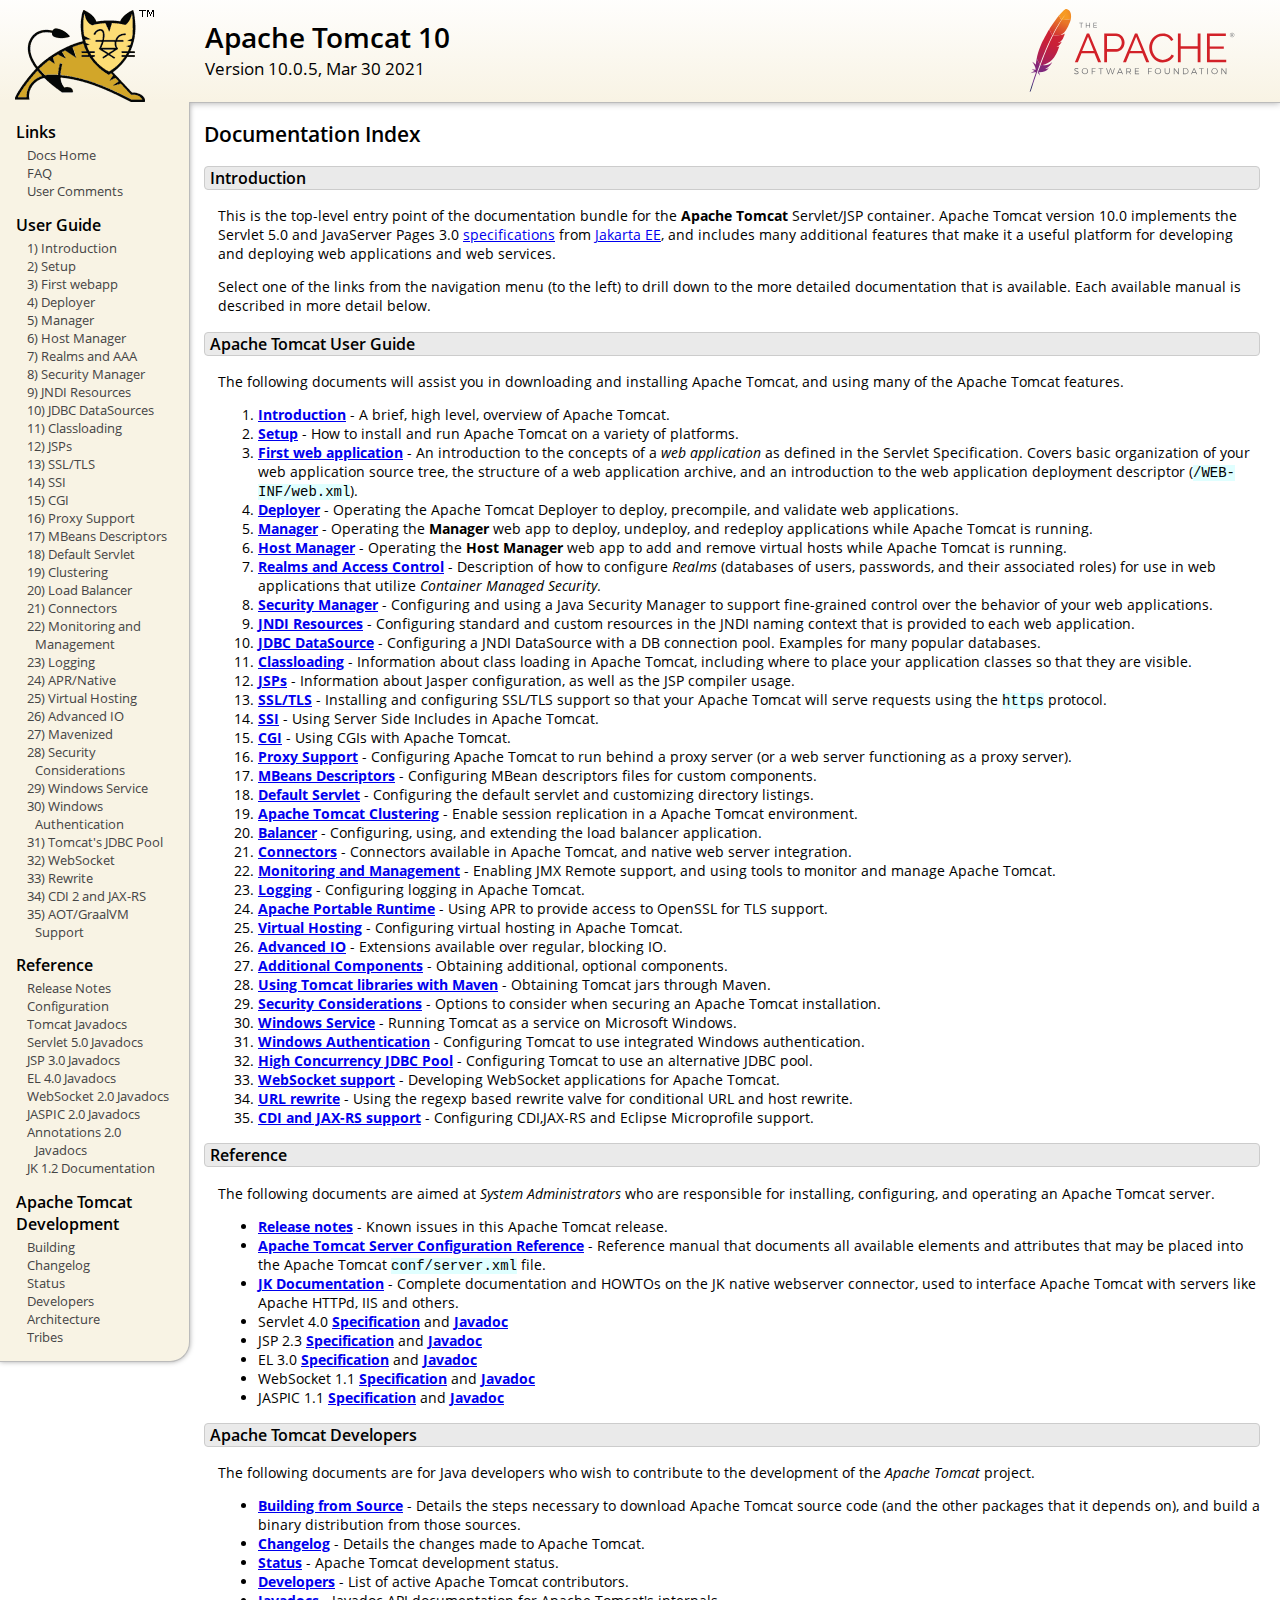
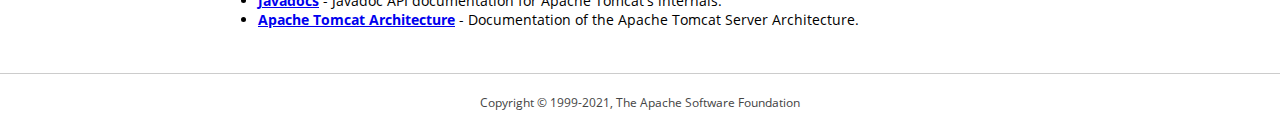
<file: apache-tomcat-10.0.5/apache-tomcat-10.0.5/webapps/docs/index.html>
<!DOCTYPE html SYSTEM "about:legacy-compat">
<html lang="en"><head><META http-equiv="Content-Type" content="text/html; charset=UTF-8"><link href="./images/docs-stylesheet.css" rel="stylesheet" type="text/css"><title>Apache Tomcat 10 (10.0.5) - Documentation Index</title><meta name="author" content="Craig R. McClanahan"><meta name="author" content="Remy Maucherat"><meta name="author" content="Yoav Shapira"></head><body><div id="wrapper"><header><div id="header"><div><div><div class="logo noPrint"><a href="https://tomcat.apache.org/"><img alt="Tomcat Home" src="./images/tomcat.png"></a></div><div style="height: 1px;"></div><div class="asfLogo noPrint"><a href="https://www.apache.org/" target="_blank"><img src="./images/asf-logo.svg" alt="The Apache Software Foundation" style="width: 266px; height: 83px;"></a></div><h1>Apache Tomcat 10</h1><div class="versionInfo">
            Version 10.0.5,
            <time datetime="2021-03-30">Mar 30 2021</time></div><div style="height: 1px;"></div><div style="clear: left;"></div></div></div></div></header><div id="middle"><div><div id="mainLeft" class="noprint"><div><nav><div><h2>Links</h2><ul><li><a href="index.html">Docs Home</a></li><li><a href="https://wiki.apache.org/tomcat/FAQ">FAQ</a></li><li><a href="#comments_section">User Comments</a></li></ul></div><div><h2>User Guide</h2><ul><li><a href="introduction.html">1) Introduction</a></li><li><a href="setup.html">2) Setup</a></li><li><a href="appdev/index.html">3) First webapp</a></li><li><a href="deployer-howto.html">4) Deployer</a></li><li><a href="manager-howto.html">5) Manager</a></li><li><a href="host-manager-howto.html">6) Host Manager</a></li><li><a href="realm-howto.html">7) Realms and AAA</a></li><li><a href="security-manager-howto.html">8) Security Manager</a></li><li><a href="jndi-resources-howto.html">9) JNDI Resources</a></li><li><a href="jndi-datasource-examples-howto.html">10) JDBC DataSources</a></li><li><a href="class-loader-howto.html">11) Classloading</a></li><li><a href="jasper-howto.html">12) JSPs</a></li><li><a href="ssl-howto.html">13) SSL/TLS</a></li><li><a href="ssi-howto.html">14) SSI</a></li><li><a href="cgi-howto.html">15) CGI</a></li><li><a href="proxy-howto.html">16) Proxy Support</a></li><li><a href="mbeans-descriptors-howto.html">17) MBeans Descriptors</a></li><li><a href="default-servlet.html">18) Default Servlet</a></li><li><a href="cluster-howto.html">19) Clustering</a></li><li><a href="balancer-howto.html">20) Load Balancer</a></li><li><a href="connectors.html">21) Connectors</a></li><li><a href="monitoring.html">22) Monitoring and Management</a></li><li><a href="logging.html">23) Logging</a></li><li><a href="apr.html">24) APR/Native</a></li><li><a href="virtual-hosting-howto.html">25) Virtual Hosting</a></li><li><a href="aio.html">26) Advanced IO</a></li><li><a href="maven-jars.html">27) Mavenized</a></li><li><a href="security-howto.html">28) Security Considerations</a></li><li><a href="windows-service-howto.html">29) Windows Service</a></li><li><a href="windows-auth-howto.html">30) Windows Authentication</a></li><li><a href="jdbc-pool.html">31) Tomcat's JDBC Pool</a></li><li><a href="web-socket-howto.html">32) WebSocket</a></li><li><a href="rewrite.html">33) Rewrite</a></li><li><a href="cdi.html">34) CDI 2 and JAX-RS</a></li><li><a href="graal.html">35) AOT/GraalVM Support</a></li></ul></div><div><h2>Reference</h2><ul><li><a href="RELEASE-NOTES.txt">Release Notes</a></li><li><a href="config/index.html">Configuration</a></li><li><a href="api/index.html">Tomcat Javadocs</a></li><li><a href="servletapi/index.html">Servlet 5.0 Javadocs</a></li><li><a href="jspapi/index.html">JSP 3.0 Javadocs</a></li><li><a href="elapi/index.html">EL 4.0 Javadocs</a></li><li><a href="websocketapi/index.html">WebSocket 2.0 Javadocs</a></li><li><a href="jaspicapi/index.html">JASPIC 2.0 Javadocs</a></li><li><a href="annotationapi/index.html">Annotations 2.0 Javadocs</a></li><li><a href="https://tomcat.apache.org/connectors-doc/">JK 1.2 Documentation</a></li></ul></div><div><h2>Apache Tomcat Development</h2><ul><li><a href="building.html">Building</a></li><li><a href="changelog.html">Changelog</a></li><li><a href="https://wiki.apache.org/tomcat/TomcatVersions">Status</a></li><li><a href="developers.html">Developers</a></li><li><a href="architecture/index.html">Architecture</a></li><li><a href="tribes/introduction.html">Tribes</a></li></ul></div></nav></div></div><div id="mainRight"><div id="content"><h2>Documentation Index</h2><h3 id="Introduction">Introduction</h3><div class="text">

<p>This is the top-level entry point of the documentation bundle for the
<strong>Apache Tomcat</strong> Servlet/JSP container.  Apache Tomcat version
10.0 implements the Servlet 5.0 and JavaServer Pages 3.0
<a href="https://wiki.apache.org/tomcat/Specifications">specifications</a> from
<a href="https://jakarta.ee/">Jakarta EE</a>, and includes many
additional features that make it a useful platform for developing and deploying
web applications and web services.</p>

<p>Select one of the links from the navigation menu (to the left) to drill
down to the more detailed documentation that is available.  Each available
manual is described in more detail below.</p>

</div><h3 id="Apache_Tomcat_User_Guide">Apache Tomcat User Guide</h3><div class="text">

<p>The following documents will assist you in downloading and installing
Apache Tomcat, and using many of the Apache Tomcat features.</p>

<ol>
<li><a href="introduction.html"><strong>Introduction</strong></a> - A
    brief, high level, overview of Apache Tomcat.</li>
<li><a href="setup.html"><strong>Setup</strong></a> - How to install and run
    Apache Tomcat on a variety of platforms.</li>
<li><a href="appdev/index.html"><strong>First web application</strong></a>
    - An introduction to the concepts of a <em>web application</em> as defined
    in the Servlet Specification.  Covers basic organization of your web application
    source tree, the structure of a web application archive, and an
    introduction to the web application deployment descriptor
    (<code>/WEB-INF/web.xml</code>).</li>
<li><a href="deployer-howto.html"><strong>Deployer</strong></a> -
    Operating the Apache Tomcat Deployer to deploy, precompile, and validate web
    applications.</li>
<li><a href="manager-howto.html"><strong>Manager</strong></a> -
    Operating the <strong>Manager</strong> web app to deploy, undeploy, and
    redeploy applications while Apache Tomcat is running.</li>
<li><a href="host-manager-howto.html"><strong>Host Manager</strong></a> -
    Operating the <strong>Host Manager</strong> web app to add and remove
    virtual hosts while Apache Tomcat is running.</li>
<li><a href="realm-howto.html"><strong>Realms and Access Control</strong></a>
    - Description of how to configure <em>Realms</em> (databases of users,
    passwords, and their associated roles) for use in web applications that
    utilize <em>Container Managed Security</em>.</li>
<li><a href="security-manager-howto.html"><strong>Security Manager</strong></a>
    - Configuring and using a Java Security Manager to
    support fine-grained control over the behavior of your web applications.
    </li>
<li><a href="jndi-resources-howto.html"><strong>JNDI Resources</strong></a>
    - Configuring standard and custom resources in the JNDI naming context
    that is provided to each web application.</li>
<li><a href="jndi-datasource-examples-howto.html">
    <strong>JDBC DataSource</strong></a>
    - Configuring a JNDI DataSource with a DB connection pool.
    Examples for many popular databases.</li>
<li><a href="class-loader-howto.html"><strong>Classloading</strong></a>
    - Information about class loading in Apache Tomcat, including where to place
    your application classes so that they are visible.</li>
<li><a href="jasper-howto.html"><strong>JSPs</strong></a>
    - Information about Jasper configuration, as well as the JSP compiler
    usage.</li>
<li><a href="ssl-howto.html"><strong>SSL/TLS</strong></a> -
    Installing and configuring SSL/TLS support so that your Apache Tomcat will
    serve requests using the <code>https</code> protocol.</li>
<li><a href="ssi-howto.html"><strong>SSI</strong></a> -
    Using Server Side Includes in Apache Tomcat.</li>
<li><a href="cgi-howto.html"><strong>CGI</strong></a> -
    Using CGIs with Apache Tomcat.</li>
<li><a href="proxy-howto.html"><strong>Proxy Support</strong></a> -
    Configuring Apache Tomcat to run behind a proxy server (or a web server
    functioning as a proxy server).</li>
<li><a href="mbeans-descriptors-howto.html"><strong>MBeans Descriptors</strong></a> -
    Configuring MBean descriptors files for custom components.</li>
<li><a href="default-servlet.html"><strong>Default Servlet</strong></a> -
    Configuring the default servlet and customizing directory listings.</li>
<li><a href="cluster-howto.html"><strong>Apache Tomcat Clustering</strong></a> -
    Enable session replication in a Apache Tomcat environment.</li>
<li><a href="balancer-howto.html"><strong>Balancer</strong></a> -
    Configuring, using, and extending the load balancer application.</li>
<li><a href="connectors.html"><strong>Connectors</strong></a> -
    Connectors available in Apache Tomcat, and native web server integration.</li>
<li><a href="monitoring.html"><strong>Monitoring and Management</strong></a> -
    Enabling JMX Remote support, and using tools to monitor and manage Apache Tomcat.</li>
<li><a href="logging.html"><strong>Logging</strong></a> -
    Configuring logging in Apache Tomcat.</li>
<li><a href="apr.html"><strong>Apache Portable Runtime</strong></a> -
    Using APR to provide access to OpenSSL for TLS support.</li>
<li><a href="virtual-hosting-howto.html"><strong>Virtual Hosting</strong></a> -
    Configuring virtual hosting in Apache Tomcat.</li>
<li><a href="aio.html"><strong>Advanced IO</strong></a> -
    Extensions available over regular, blocking IO.</li>
<li><a href="extras.html"><strong>Additional Components</strong></a> -
    Obtaining additional, optional components.</li>
<li><a href="maven-jars.html"><strong>Using Tomcat libraries with Maven</strong></a> -
    Obtaining Tomcat jars through Maven.</li>
<li><a href="security-howto.html"><strong>Security Considerations</strong></a> -
    Options to consider when securing an Apache Tomcat installation.</li>
<li><a href="windows-service-howto.html"><strong>Windows Service</strong></a> -
    Running Tomcat as a service on Microsoft Windows.</li>
<li><a href="windows-auth-howto.html"><strong>Windows Authentication</strong></a> -
    Configuring Tomcat to use integrated Windows authentication.</li>
<li><a href="jdbc-pool.html"><strong>High Concurrency JDBC Pool</strong></a> -
    Configuring Tomcat to use an alternative JDBC pool.</li>
<li><a href="web-socket-howto.html"><strong>WebSocket support</strong></a> -
    Developing WebSocket applications for Apache Tomcat.</li>
<li><a href="rewrite.html"><strong>URL rewrite</strong></a> -
    Using the regexp based rewrite valve for conditional URL and host rewrite.</li>
<li><a href="cdi.html"><strong>CDI and JAX-RS support</strong></a> -
    Configuring CDI,JAX-RS and Eclipse Microprofile support.</li>
</ol>

</div><h3 id="Reference">Reference</h3><div class="text">

<p>The following documents are aimed at <em>System Administrators</em> who
are responsible for installing, configuring, and operating an Apache Tomcat server.
</p>
<ul>
<li><a href="RELEASE-NOTES.txt"><strong>Release notes</strong></a>
    - Known issues in this Apache Tomcat release.
    </li>
<li><a href="config/index.html"><strong>Apache Tomcat Server Configuration Reference</strong></a>
    - Reference manual that documents all available elements and attributes
      that may be placed into the Apache Tomcat <code>conf/server.xml</code> file.
    </li>
<li><a href="https://tomcat.apache.org/connectors-doc/index.html"><strong>JK Documentation</strong></a>
    - Complete documentation and HOWTOs on the JK native webserver connector,
      used to interface Apache Tomcat with servers like Apache HTTPd, IIS
      and others.</li>
<li>Servlet 4.0
    <a href="https://jcp.org/aboutJava/communityprocess/final/jsr369/index.html">
    <strong>Specification</strong></a> and
    <a href="https://javaee.github.io/javaee-spec/javadocs/javax/servlet/package-summary.html">
    <strong>Javadoc</strong></a>
    </li>
<li>JSP 2.3
    <a href="https://jcp.org/aboutJava/communityprocess/mrel/jsr245/index2.html">
    <strong>Specification</strong></a> and
    <a href="http://docs.oracle.com/javaee/7/api/javax/servlet/jsp/package-summary.html">
    <strong>Javadoc</strong></a>
    </li>
<li>EL 3.0
    <a href="https://jcp.org/aboutJava/communityprocess/final/jsr341/index.html">
    <strong>Specification</strong></a> and
    <a href="http://docs.oracle.com/javaee/7/api/javax/el/package-summary.html">
    <strong>Javadoc</strong></a>
    </li>
<li>WebSocket 1.1
    <a href="https://jcp.org/aboutJava/communityprocess/mrel/jsr356/index.html">
    <strong>Specification</strong></a> and
    <a href="http://docs.oracle.com/javaee/7/api/javax/websocket/package-summary.html">
    <strong>Javadoc</strong></a>
    </li>
<li>JASPIC 1.1
    <a href="https://jcp.org/aboutJava/communityprocess/mrel/jsr196/index.html">
    <strong>Specification</strong></a> and
    <a href="http://docs.oracle.com/javaee/7/api/javax/security/auth/message/package-summary.html">
    <strong>Javadoc</strong></a>
    </li>
</ul>

</div><h3 id="Apache_Tomcat_Developers">Apache Tomcat Developers</h3><div class="text">

<p>The following documents are for Java developers who wish to contribute to
the development of the <em>Apache Tomcat</em> project.</p>
<ul>
<li><a href="building.html"><strong>Building from Source</strong></a> -
    Details the steps necessary to download Apache Tomcat source code (and the
    other packages that it depends on), and build a binary distribution from
    those sources.
    </li>
<li><a href="changelog.html"><strong>Changelog</strong></a> - Details the
    changes made to Apache Tomcat.
    </li>
<li><a href="https://wiki.apache.org/tomcat/TomcatVersions"><strong>Status</strong></a> -
    Apache Tomcat development status.
    </li>
<li><a href="developers.html"><strong>Developers</strong></a> - List of active
    Apache Tomcat contributors.
    </li>
<li><a href="api/index.html"><strong>Javadocs</strong></a>
    - Javadoc API documentation for Apache Tomcat's internals.</li>
<li><a href="architecture/index.html"><strong>Apache Tomcat Architecture</strong></a>
    - Documentation of the Apache Tomcat Server Architecture.</li>
</ul>

</div></div></div></div></div><footer><div id="footer">
    Copyright &copy; 1999-2021, The Apache Software Foundation
    </div></footer></div></body></html>
</file>
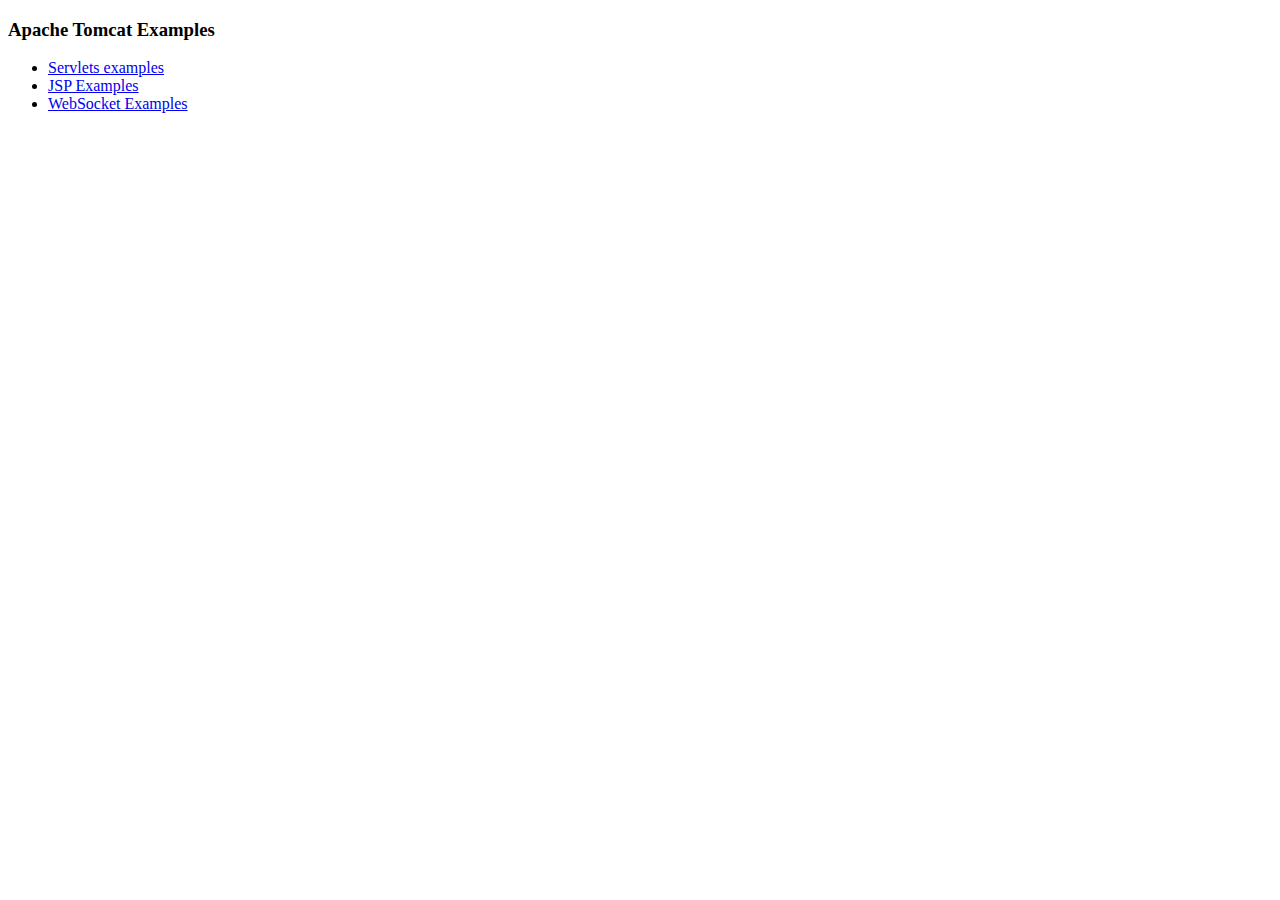
<file: apache-tomcat-10.0.5/apache-tomcat-10.0.5/webapps/examples/index.html>
<!--
  Licensed to the Apache Software Foundation (ASF) under one or more
  contributor license agreements.  See the NOTICE file distributed with
  this work for additional information regarding copyright ownership.
  The ASF licenses this file to You under the Apache License, Version 2.0
  (the "License"); you may not use this file except in compliance with
  the License.  You may obtain a copy of the License at

      http://www.apache.org/licenses/LICENSE-2.0

  Unless required by applicable law or agreed to in writing, software
  distributed under the License is distributed on an "AS IS" BASIS,
  WITHOUT WARRANTIES OR CONDITIONS OF ANY KIND, either express or implied.
  See the License for the specific language governing permissions and
  limitations under the License.
-->
<!DOCTYPE HTML><html lang="en"><head>
<meta charset="UTF-8">
<title>Apache Tomcat Examples</title>
</head>
<body>
<p>
<h3>Apache Tomcat Examples</H3>
<p></p>
<ul>
<li><a href="servlets">Servlets examples</a></li>
<li><a href="jsp">JSP Examples</a></li>
<li><a href="websocket/index.xhtml">WebSocket Examples</a></li>
</ul>
</body></html>
</file>
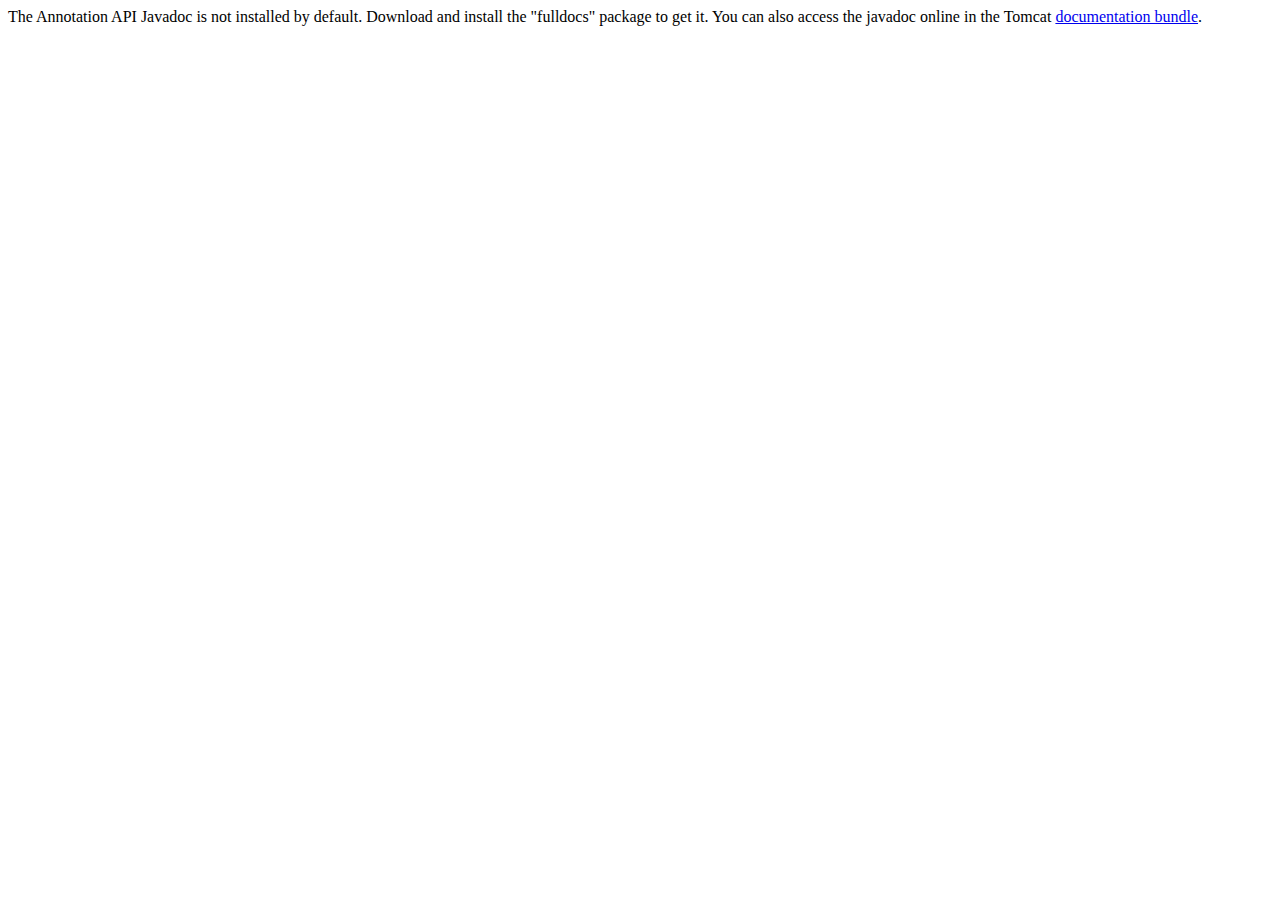
<file: apache-tomcat-10.0.5/apache-tomcat-10.0.5/webapps/docs/annotationapi/index.html>
<!--
  Licensed to the Apache Software Foundation (ASF) under one or more
  contributor license agreements.  See the NOTICE file distributed with
  this work for additional information regarding copyright ownership.
  The ASF licenses this file to You under the Apache License, Version 2.0
  (the "License"); you may not use this file except in compliance with
  the License.  You may obtain a copy of the License at

      http://www.apache.org/licenses/LICENSE-2.0

  Unless required by applicable law or agreed to in writing, software
  distributed under the License is distributed on an "AS IS" BASIS,
  WITHOUT WARRANTIES OR CONDITIONS OF ANY KIND, either express or implied.
  See the License for the specific language governing permissions and
  limitations under the License.
-->
<!DOCTYPE html>
<html>
<head>
    <meta charset="UTF-8" />
    <title>API docs</title>
</head>

<body>

The Annotation API Javadoc is not installed by default. Download and install
the "fulldocs" package to get it.

You can also access the javadoc online in the Tomcat
<a href="https://tomcat.apache.org/tomcat-10.0-doc/">
    documentation bundle</a>.

</body>
</html>
</file>
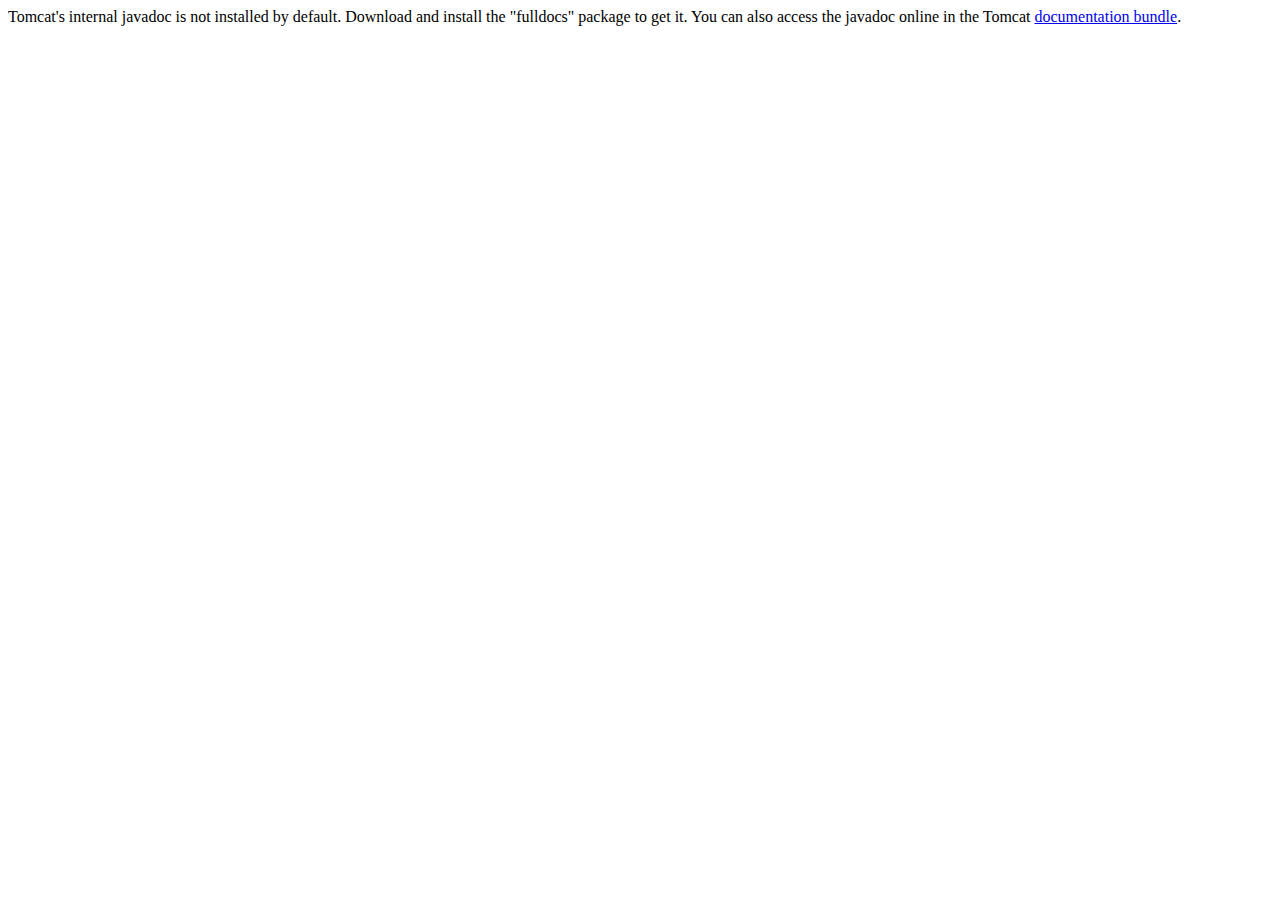
<file: apache-tomcat-10.0.5/apache-tomcat-10.0.5/webapps/docs/api/index.html>
<!--
  Licensed to the Apache Software Foundation (ASF) under one or more
  contributor license agreements.  See the NOTICE file distributed with
  this work for additional information regarding copyright ownership.
  The ASF licenses this file to You under the Apache License, Version 2.0
  (the "License"); you may not use this file except in compliance with
  the License.  You may obtain a copy of the License at

      http://www.apache.org/licenses/LICENSE-2.0

  Unless required by applicable law or agreed to in writing, software
  distributed under the License is distributed on an "AS IS" BASIS,
  WITHOUT WARRANTIES OR CONDITIONS OF ANY KIND, either express or implied.
  See the License for the specific language governing permissions and
  limitations under the License.
-->
<!DOCTYPE html>
<html>
    <head>
    <meta charset="UTF-8" />
    <title>API docs</title>
</head>

<body>

Tomcat's internal javadoc is not installed by default. Download and install
the "fulldocs" package to get it.

You can also access the javadoc online in the Tomcat
<a href="https://tomcat.apache.org/tomcat-10.0-doc/">
documentation bundle</a>.

</body>
</html>
</file>
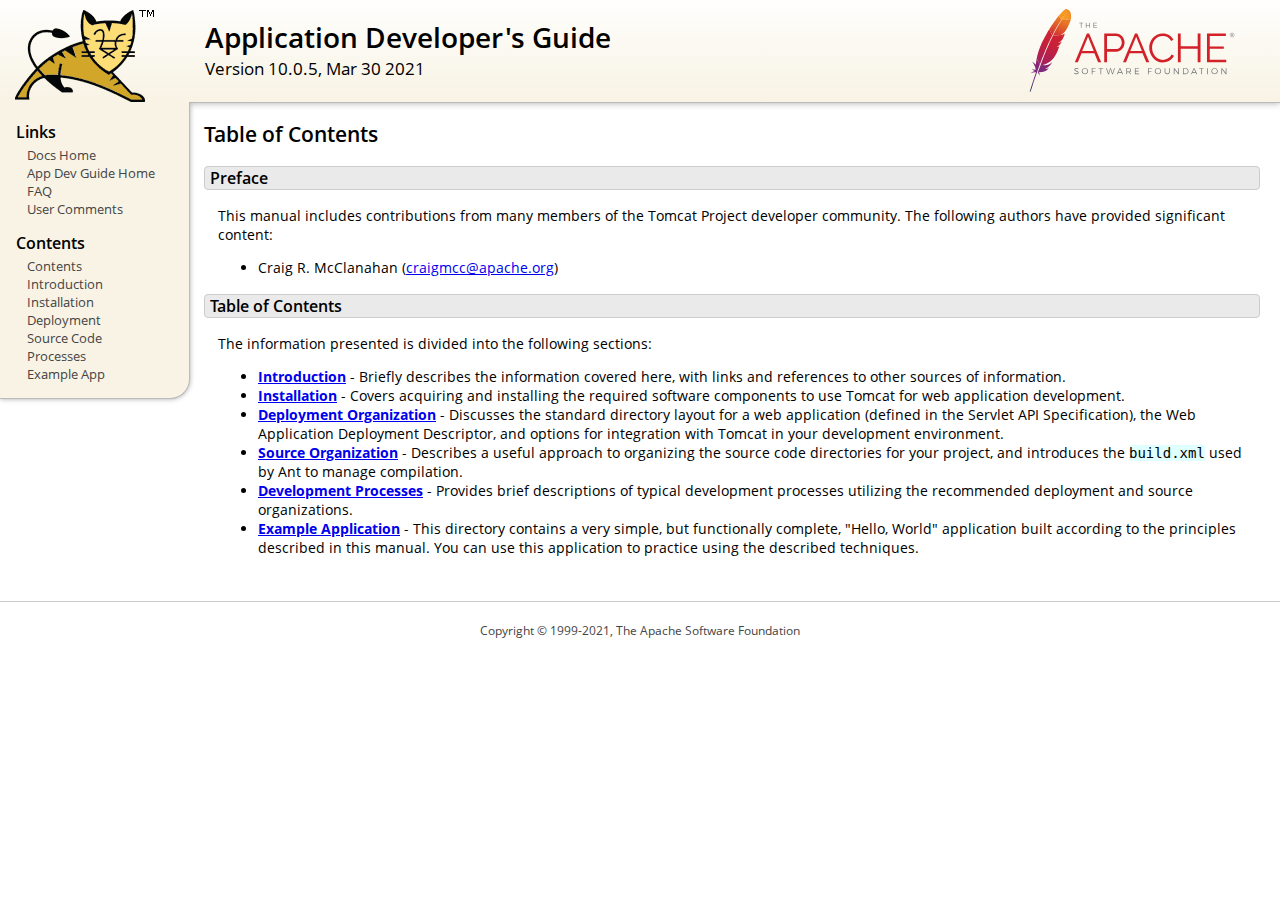
<file: apache-tomcat-10.0.5/apache-tomcat-10.0.5/webapps/docs/appdev/index.html>
<!DOCTYPE html SYSTEM "about:legacy-compat">
<html lang="en"><head><META http-equiv="Content-Type" content="text/html; charset=UTF-8"><link href="../images/docs-stylesheet.css" rel="stylesheet" type="text/css"><title>Application Developer's Guide (10.0.5) - Table of Contents</title><meta name="author" content="Craig R. McClanahan"></head><body><div id="wrapper"><header><div id="header"><div><div><div class="logo noPrint"><a href="https://tomcat.apache.org/"><img alt="Tomcat Home" src="../images/tomcat.png"></a></div><div style="height: 1px;"></div><div class="asfLogo noPrint"><a href="https://www.apache.org/" target="_blank"><img src="../images/asf-logo.svg" alt="The Apache Software Foundation" style="width: 266px; height: 83px;"></a></div><h1>Application Developer's Guide</h1><div class="versionInfo">
            Version 10.0.5,
            <time datetime="2021-03-30">Mar 30 2021</time></div><div style="height: 1px;"></div><div style="clear: left;"></div></div></div></div></header><div id="middle"><div><div id="mainLeft" class="noprint"><div><nav><div><h2>Links</h2><ul><li><a href="../index.html">Docs Home</a></li><li><a href="index.html">App Dev Guide Home</a></li><li><a href="https://wiki.apache.org/tomcat/FAQ">FAQ</a></li><li><a href="#comments_section">User Comments</a></li></ul></div><div><h2>Contents</h2><ul><li><a href="index.html">Contents</a></li><li><a href="introduction.html">Introduction</a></li><li><a href="installation.html">Installation</a></li><li><a href="deployment.html">Deployment</a></li><li><a href="source.html">Source Code</a></li><li><a href="processes.html">Processes</a></li><li><a href="sample/">Example App</a></li></ul></div></nav></div></div><div id="mainRight"><div id="content"><h2>Table of Contents</h2><h3 id="Preface">Preface</h3><div class="text">

<p>This manual includes contributions from many members of the Tomcat Project
developer community.  The following authors have provided significant content:
</p>
<ul>
<li>Craig R. McClanahan
    (<a href="mailto:craigmcc@apache.org">craigmcc@apache.org</a>)</li>
</ul>

</div><h3 id="Table_of_Contents">Table of Contents</h3><div class="text">

<p>The information presented is divided into the following sections:</p>
<ul>
<li><a href="introduction.html"><strong>Introduction</strong></a> -
    Briefly describes the information covered here, with
    links and references to other sources of information.</li>
<li><a href="installation.html"><strong>Installation</strong></a> -
    Covers acquiring and installing the required software
    components to use Tomcat for web application development.</li>
<li><a href="deployment.html"><strong>Deployment Organization</strong></a> -
    Discusses the standard directory layout for a web application
    (defined in the Servlet API Specification), the Web Application
    Deployment Descriptor, and options for integration with Tomcat
    in your development environment.</li>
<li><a href="source.html"><strong>Source Organization</strong></a> -
    Describes a useful approach to organizing the source code
    directories for your project, and introduces the
    <code>build.xml</code> used by Ant to manage compilation.</li>
<li><a href="processes.html"><strong>Development Processes</strong></a> -
    Provides brief descriptions of typical development processes
    utilizing the recommended deployment and source organizations.</li>
<li><a href="sample/" target="_blank"><strong>Example Application</strong></a> -
    This directory contains a very simple, but functionally complete,
    "Hello, World" application built according to the principles
    described in this manual.  You can use this application to
    practice using the described techniques.</li>
</ul>

</div></div></div></div></div><footer><div id="footer">
    Copyright &copy; 1999-2021, The Apache Software Foundation
    </div></footer></div></body></html>
</file>
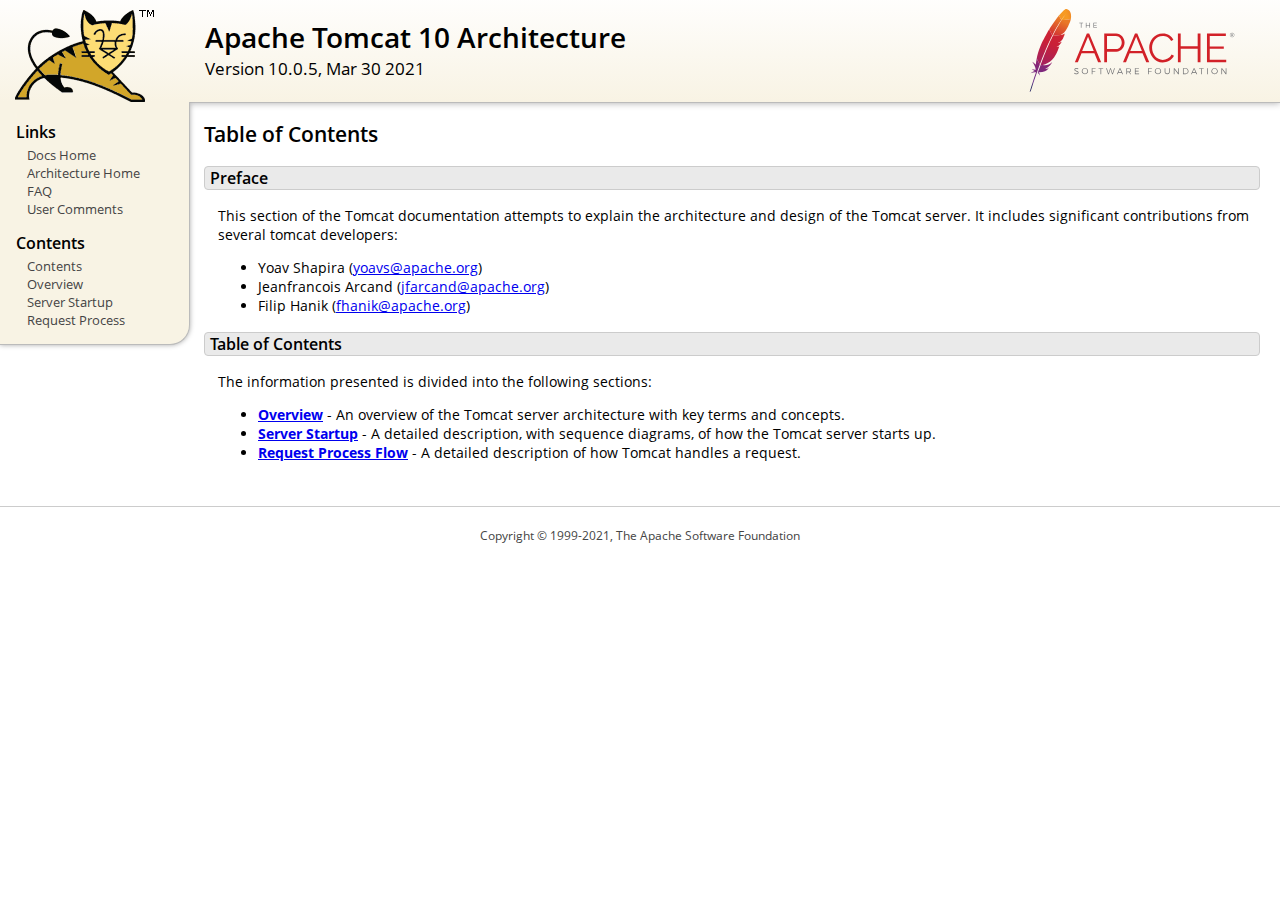
<file: apache-tomcat-10.0.5/apache-tomcat-10.0.5/webapps/docs/architecture/index.html>
<!DOCTYPE html SYSTEM "about:legacy-compat">
<html lang="en"><head><META http-equiv="Content-Type" content="text/html; charset=UTF-8"><link href="../images/docs-stylesheet.css" rel="stylesheet" type="text/css"><title>Apache Tomcat 10 Architecture (10.0.5) - Table of Contents</title><meta name="author" content="Yoav Shapira"></head><body><div id="wrapper"><header><div id="header"><div><div><div class="logo noPrint"><a href="https://tomcat.apache.org/"><img alt="Tomcat Home" src="../images/tomcat.png"></a></div><div style="height: 1px;"></div><div class="asfLogo noPrint"><a href="https://www.apache.org/" target="_blank"><img src="../images/asf-logo.svg" alt="The Apache Software Foundation" style="width: 266px; height: 83px;"></a></div><h1>Apache Tomcat 10 Architecture</h1><div class="versionInfo">
            Version 10.0.5,
            <time datetime="2021-03-30">Mar 30 2021</time></div><div style="height: 1px;"></div><div style="clear: left;"></div></div></div></div></header><div id="middle"><div><div id="mainLeft" class="noprint"><div><nav><div><h2>Links</h2><ul><li><a href="../index.html">Docs Home</a></li><li><a href="index.html">Architecture Home</a></li><li><a href="https://wiki.apache.org/tomcat/FAQ">FAQ</a></li><li><a href="#comments_section">User Comments</a></li></ul></div><div><h2>Contents</h2><ul><li><a href="index.html">Contents</a></li><li><a href="overview.html">Overview</a></li><li><a href="startup.html">Server Startup</a></li><li><a href="requestProcess.html">Request Process</a></li></ul></div></nav></div></div><div id="mainRight"><div id="content"><h2>Table of Contents</h2><h3 id="Preface">Preface</h3><div class="text">

<p>This section of the Tomcat documentation attempts to explain
the architecture and design of the Tomcat server.  It includes significant
contributions from several tomcat developers:
</p>
<ul>
<li>Yoav Shapira
    (<a href="mailto:yoavs@apache.org">yoavs@apache.org</a>)</li>
<li>Jeanfrancois Arcand
    (<a href="mailto:jfarcand@apache.org">jfarcand@apache.org</a>)</li>
<li>Filip Hanik
    (<a href="mailto:fhanik@apache.org">fhanik@apache.org</a>)</li>
</ul>

</div><h3 id="Table_of_Contents">Table of Contents</h3><div class="text">

<p>The information presented is divided into the following sections:</p>
<ul>
<li><a href="overview.html"><strong>Overview</strong></a> -
    An overview of the Tomcat server architecture with key terms
    and concepts.</li>
<li><a href="startup.html"><strong>Server Startup</strong></a> -
    A detailed description, with sequence diagrams, of how the Tomcat
    server starts up.</li>
<li><a href="requestProcess.html"><strong>Request Process Flow</strong></a> -
    A detailed description of how Tomcat handles a request.</li>
</ul>

</div></div></div></div></div><footer><div id="footer">
    Copyright &copy; 1999-2021, The Apache Software Foundation
    </div></footer></div></body></html>
</file>
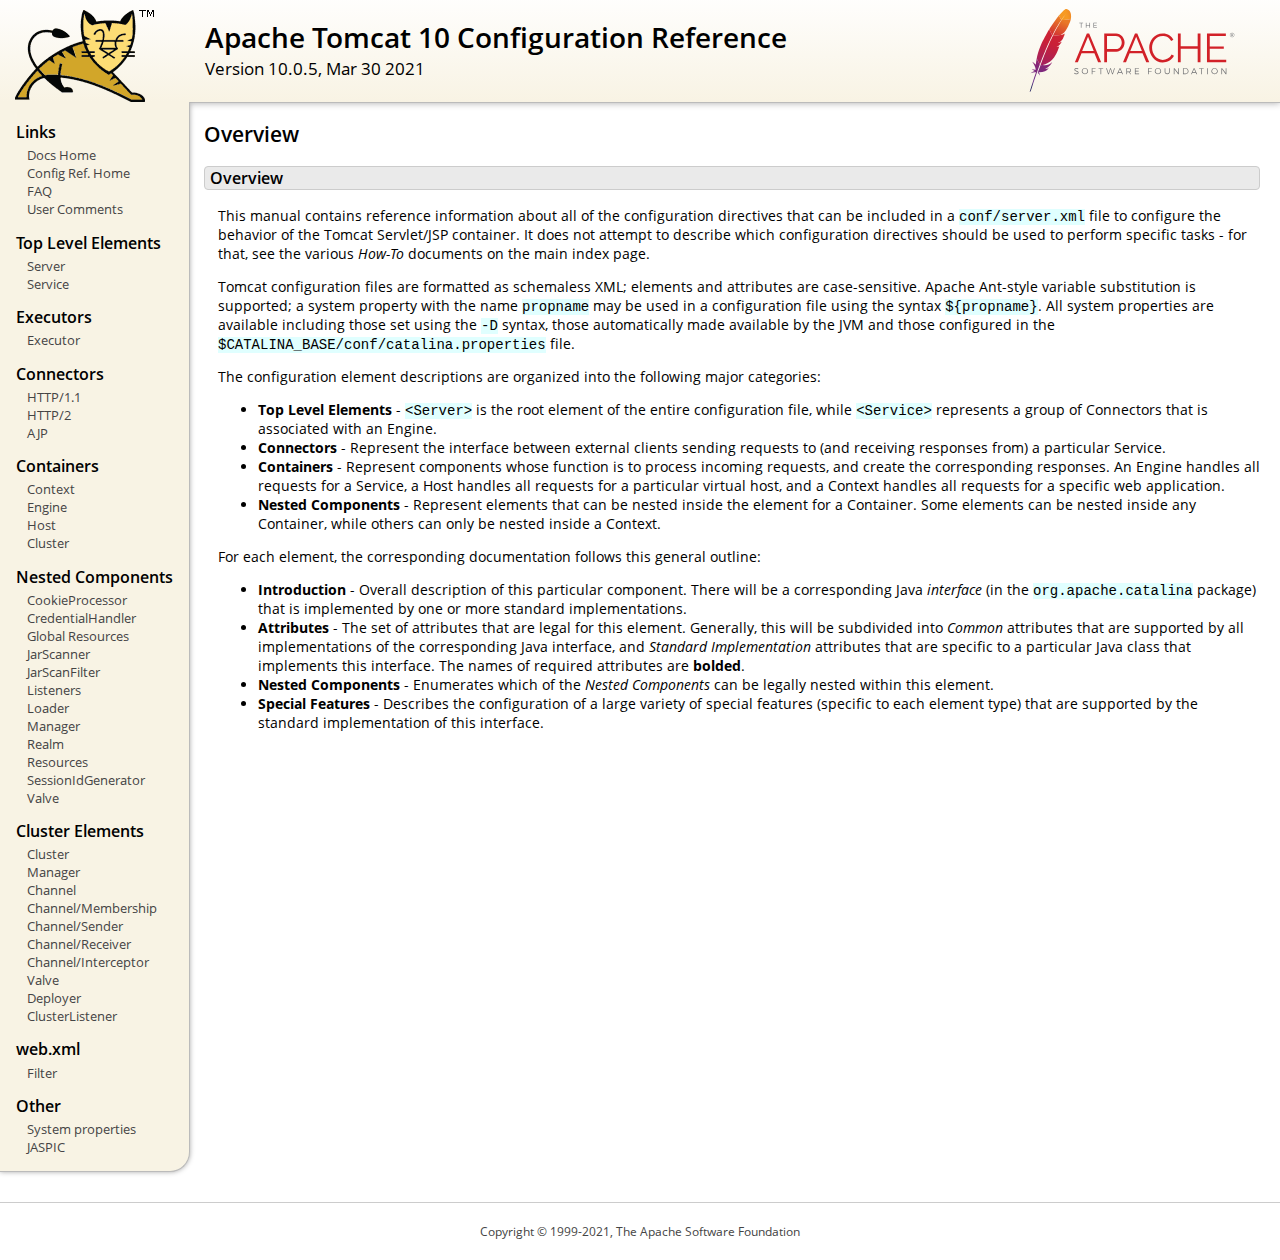
<file: apache-tomcat-10.0.5/apache-tomcat-10.0.5/webapps/docs/config/index.html>
<!DOCTYPE html SYSTEM "about:legacy-compat">
<html lang="en"><head><META http-equiv="Content-Type" content="text/html; charset=UTF-8"><link href="../images/docs-stylesheet.css" rel="stylesheet" type="text/css"><title>Apache Tomcat 10 Configuration Reference (10.0.5) - Overview</title><meta name="author" content="Craig R. McClanahan"></head><body><div id="wrapper"><header><div id="header"><div><div><div class="logo noPrint"><a href="https://tomcat.apache.org/"><img alt="Tomcat Home" src="../images/tomcat.png"></a></div><div style="height: 1px;"></div><div class="asfLogo noPrint"><a href="https://www.apache.org/" target="_blank"><img src="../images/asf-logo.svg" alt="The Apache Software Foundation" style="width: 266px; height: 83px;"></a></div><h1>Apache Tomcat 10 Configuration Reference</h1><div class="versionInfo">
            Version 10.0.5,
            <time datetime="2021-03-30">Mar 30 2021</time></div><div style="height: 1px;"></div><div style="clear: left;"></div></div></div></div></header><div id="middle"><div><div id="mainLeft" class="noprint"><div><nav><div><h2>Links</h2><ul><li><a href="../index.html">Docs Home</a></li><li><a href="index.html">Config Ref. Home</a></li><li><a href="https://wiki.apache.org/tomcat/FAQ">FAQ</a></li><li><a href="#comments_section">User Comments</a></li></ul></div><div><h2>Top Level Elements</h2><ul><li><a href="server.html">Server</a></li><li><a href="service.html">Service</a></li></ul></div><div><h2>Executors</h2><ul><li><a href="executor.html">Executor</a></li></ul></div><div><h2>Connectors</h2><ul><li><a href="http.html">HTTP/1.1</a></li><li><a href="http2.html">HTTP/2</a></li><li><a href="ajp.html">AJP</a></li></ul></div><div><h2>Containers</h2><ul><li><a href="context.html">Context</a></li><li><a href="engine.html">Engine</a></li><li><a href="host.html">Host</a></li><li><a href="cluster.html">Cluster</a></li></ul></div><div><h2>Nested Components</h2><ul><li><a href="cookie-processor.html">CookieProcessor</a></li><li><a href="credentialhandler.html">CredentialHandler</a></li><li><a href="globalresources.html">Global Resources</a></li><li><a href="jar-scanner.html">JarScanner</a></li><li><a href="jar-scan-filter.html">JarScanFilter</a></li><li><a href="listeners.html">Listeners</a></li><li><a href="loader.html">Loader</a></li><li><a href="manager.html">Manager</a></li><li><a href="realm.html">Realm</a></li><li><a href="resources.html">Resources</a></li><li><a href="sessionidgenerator.html">SessionIdGenerator</a></li><li><a href="valve.html">Valve</a></li></ul></div><div><h2>Cluster Elements</h2><ul><li><a href="cluster.html">Cluster</a></li><li><a href="cluster-manager.html">Manager</a></li><li><a href="cluster-channel.html">Channel</a></li><li><a href="cluster-membership.html">Channel/Membership</a></li><li><a href="cluster-sender.html">Channel/Sender</a></li><li><a href="cluster-receiver.html">Channel/Receiver</a></li><li><a href="cluster-interceptor.html">Channel/Interceptor</a></li><li><a href="cluster-valve.html">Valve</a></li><li><a href="cluster-deployer.html">Deployer</a></li><li><a href="cluster-listener.html">ClusterListener</a></li></ul></div><div><h2>web.xml</h2><ul><li><a href="filter.html">Filter</a></li></ul></div><div><h2>Other</h2><ul><li><a href="systemprops.html">System properties</a></li><li><a href="jaspic.html">JASPIC</a></li></ul></div></nav></div></div><div id="mainRight"><div id="content"><h2>Overview</h2><h3 id="Overview">Overview</h3><div class="text">

<p>This manual contains reference information about all of the configuration
directives that can be included in a <code>conf/server.xml</code> file to
configure the behavior of the Tomcat Servlet/JSP container.  It does not
attempt to describe which configuration directives should be used to perform
specific tasks - for that, see the various <em>How-To</em> documents on the
main index page.</p>

<p>Tomcat configuration files are formatted as schemaless XML; elements and
attributes are case-sensitive. Apache Ant-style variable substitution
is supported; a system property with the name <code>propname</code> may be
used in a configuration file using the syntax <code>${propname}</code>. All
system properties are available including those set using the <code>-D</code>
syntax, those automatically made available by the JVM and those configured in
the <code>$CATALINA_BASE/conf/catalina.properties</code> file.
</p>

<p>The configuration element descriptions are organized into the following
major categories:</p>
<ul>
<li><strong>Top Level Elements</strong> - <code>&lt;Server&gt;</code> is the
    root element of the entire configuration file, while
    <code>&lt;Service&gt;</code> represents a group of Connectors that is
    associated with an Engine.</li>
<li><strong>Connectors</strong> - Represent the interface between external
    clients sending requests to (and receiving responses from) a particular
    Service.</li>
<li><strong>Containers</strong> - Represent components whose function is to
    process incoming requests, and create the corresponding responses.
    An Engine handles all requests for a Service, a Host handles all requests
    for a particular virtual host, and a Context handles all requests for a
    specific web application.</li>
<li><strong>Nested Components</strong> - Represent elements that can be
    nested inside the element for a Container.  Some elements can be nested
    inside any Container, while others can only be nested inside a
    Context.</li>
</ul>

<p>For each element, the corresponding documentation follows this general
outline:</p>
<ul>
<li><strong>Introduction</strong> - Overall description of this particular
    component.  There will be a corresponding Java <em>interface</em> (in
    the <code>org.apache.catalina</code> package) that is implemented by one
    or more standard implementations.</li>
<li><strong>Attributes</strong> - The set of attributes that are legal for
    this element.  Generally, this will be subdivided into <em>Common</em>
    attributes that are supported by all implementations of the corresponding
    Java interface, and <em>Standard Implementation</em> attributes that are
    specific to a particular Java class that implements this interface.
    The names of required attributes are <strong>bolded</strong>.</li>
<li><strong>Nested Components</strong> - Enumerates which of the <em>Nested
    Components</em> can be legally nested within this element.</li>
<li><strong>Special Features</strong> - Describes the configuration of a large
    variety of special features (specific to each element type) that are
    supported by the standard implementation of this interface.</li>
</ul>

</div></div></div></div></div><footer><div id="footer">
    Copyright &copy; 1999-2021, The Apache Software Foundation
    </div></footer></div></body></html>
</file>
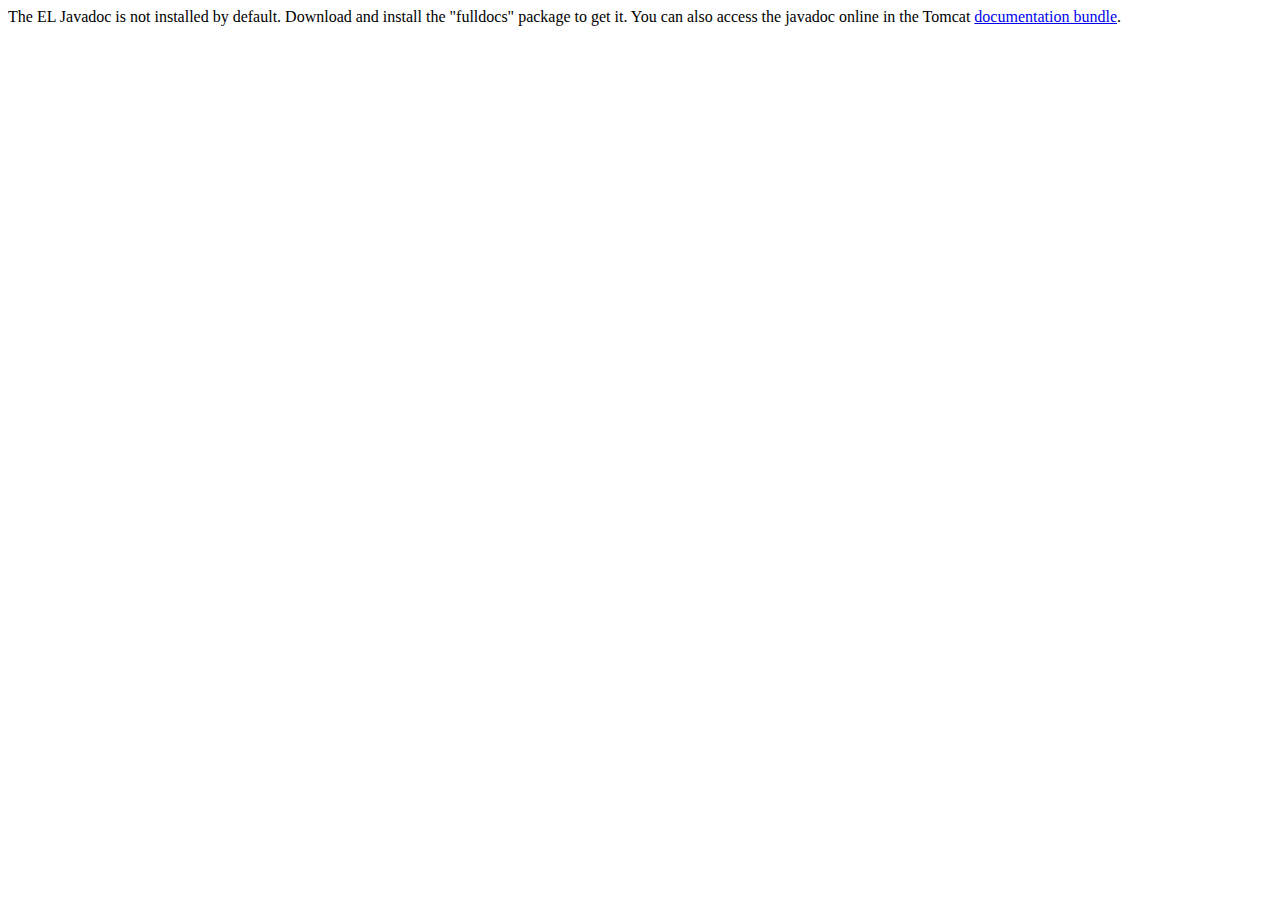
<file: apache-tomcat-10.0.5/apache-tomcat-10.0.5/webapps/docs/elapi/index.html>
<!--
  Licensed to the Apache Software Foundation (ASF) under one or more
  contributor license agreements.  See the NOTICE file distributed with
  this work for additional information regarding copyright ownership.
  The ASF licenses this file to You under the Apache License, Version 2.0
  (the "License"); you may not use this file except in compliance with
  the License.  You may obtain a copy of the License at

      http://www.apache.org/licenses/LICENSE-2.0

  Unless required by applicable law or agreed to in writing, software
  distributed under the License is distributed on an "AS IS" BASIS,
  WITHOUT WARRANTIES OR CONDITIONS OF ANY KIND, either express or implied.
  See the License for the specific language governing permissions and
  limitations under the License.
-->
<!DOCTYPE html>
<html>
    <head>
    <meta charset="UTF-8" />
    <title>API docs</title>
</head>

<body>

The EL Javadoc is not installed by default. Download and install
the "fulldocs" package to get it.

You can also access the javadoc online in the Tomcat
<a href="https://tomcat.apache.org/tomcat-10.0-doc/">
documentation bundle</a>.

</body>
</html>
</file>
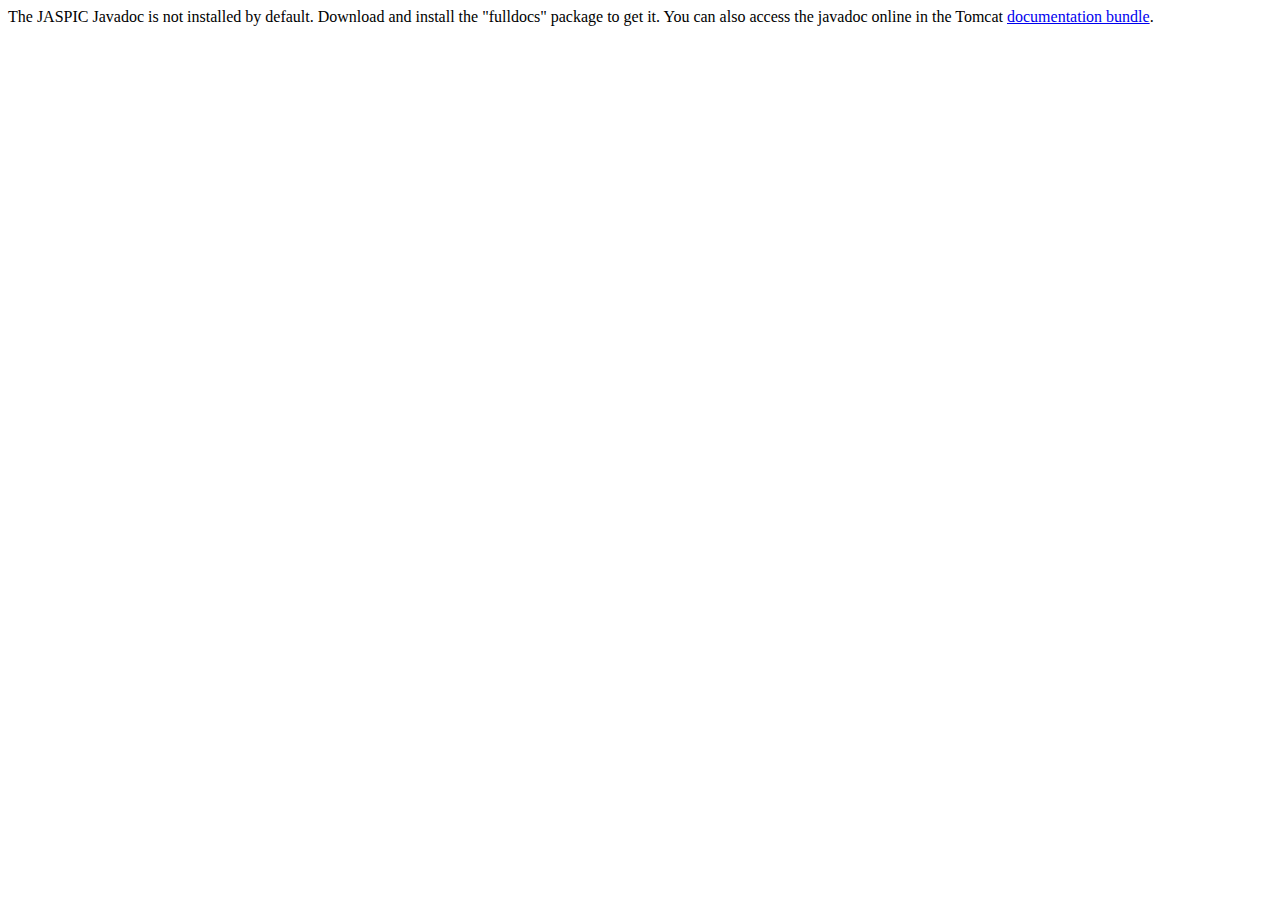
<file: apache-tomcat-10.0.5/apache-tomcat-10.0.5/webapps/docs/jaspicapi/index.html>
<!--
  Licensed to the Apache Software Foundation (ASF) under one or more
  contributor license agreements.  See the NOTICE file distributed with
  this work for additional information regarding copyright ownership.
  The ASF licenses this file to You under the Apache License, Version 2.0
  (the "License"); you may not use this file except in compliance with
  the License.  You may obtain a copy of the License at

      http://www.apache.org/licenses/LICENSE-2.0

  Unless required by applicable law or agreed to in writing, software
  distributed under the License is distributed on an "AS IS" BASIS,
  WITHOUT WARRANTIES OR CONDITIONS OF ANY KIND, either express or implied.
  See the License for the specific language governing permissions and
  limitations under the License.
-->
<!DOCTYPE html>
<html>
<head>
    <meta charset="UTF-8" />
    <title>API docs</title>
</head>

<body>

The JASPIC Javadoc is not installed by default. Download and install
the "fulldocs" package to get it.

You can also access the javadoc online in the Tomcat
<a href="https://tomcat.apache.org/tomcat-10.0-doc/">
    documentation bundle</a>.

</body>
</html>
</file>
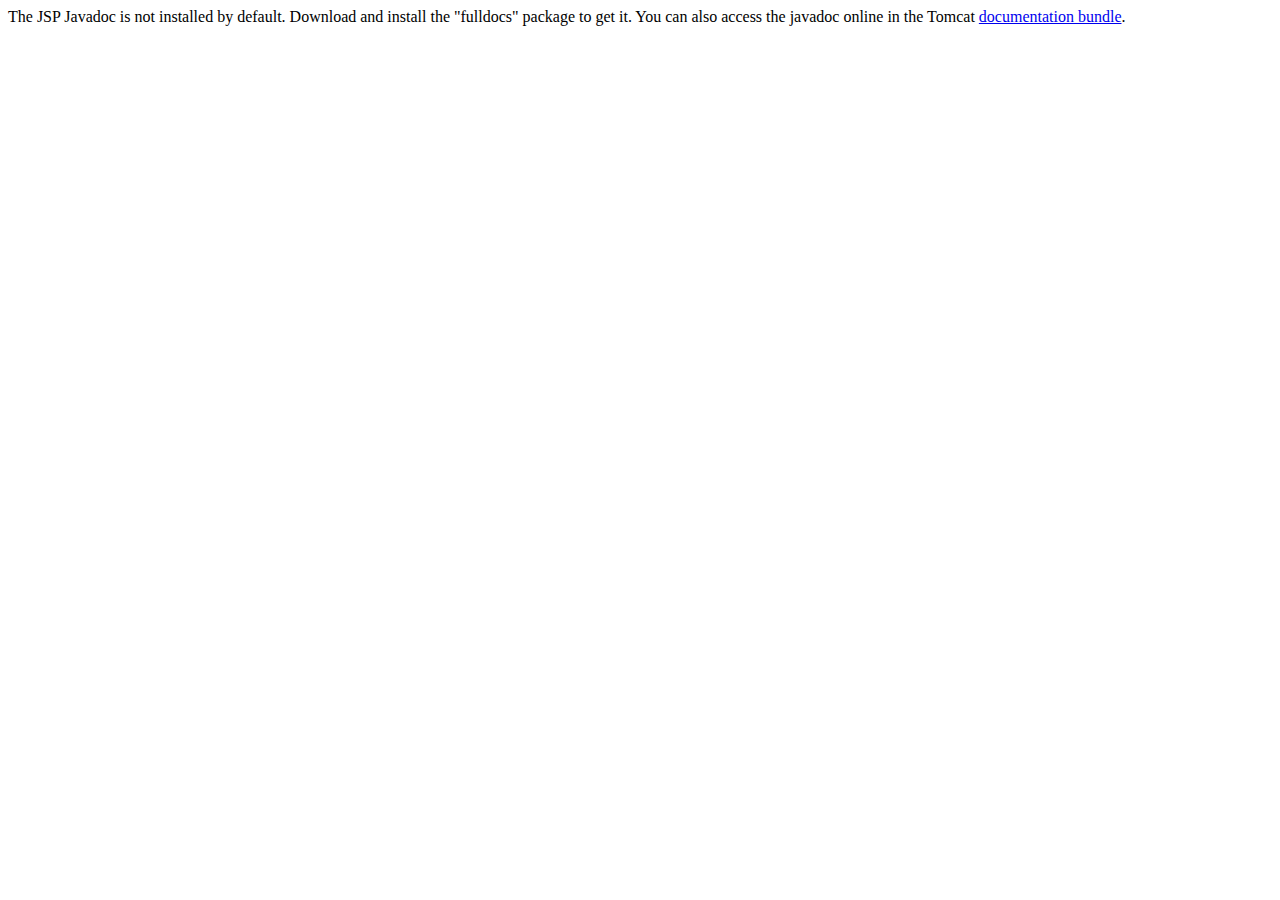
<file: apache-tomcat-10.0.5/apache-tomcat-10.0.5/webapps/docs/jspapi/index.html>
<!--
  Licensed to the Apache Software Foundation (ASF) under one or more
  contributor license agreements.  See the NOTICE file distributed with
  this work for additional information regarding copyright ownership.
  The ASF licenses this file to You under the Apache License, Version 2.0
  (the "License"); you may not use this file except in compliance with
  the License.  You may obtain a copy of the License at

      http://www.apache.org/licenses/LICENSE-2.0

  Unless required by applicable law or agreed to in writing, software
  distributed under the License is distributed on an "AS IS" BASIS,
  WITHOUT WARRANTIES OR CONDITIONS OF ANY KIND, either express or implied.
  See the License for the specific language governing permissions and
  limitations under the License.
-->
<!DOCTYPE html>
<html>
    <head>
    <meta charset="UTF-8" />
    <title>API docs</title>
</head>

<body>

The JSP Javadoc is not installed by default. Download and install
the "fulldocs" package to get it.

You can also access the javadoc online in the Tomcat
<a href="https://tomcat.apache.org/tomcat-10.0-doc/">
documentation bundle</a>.

</body>
</html>
</file>
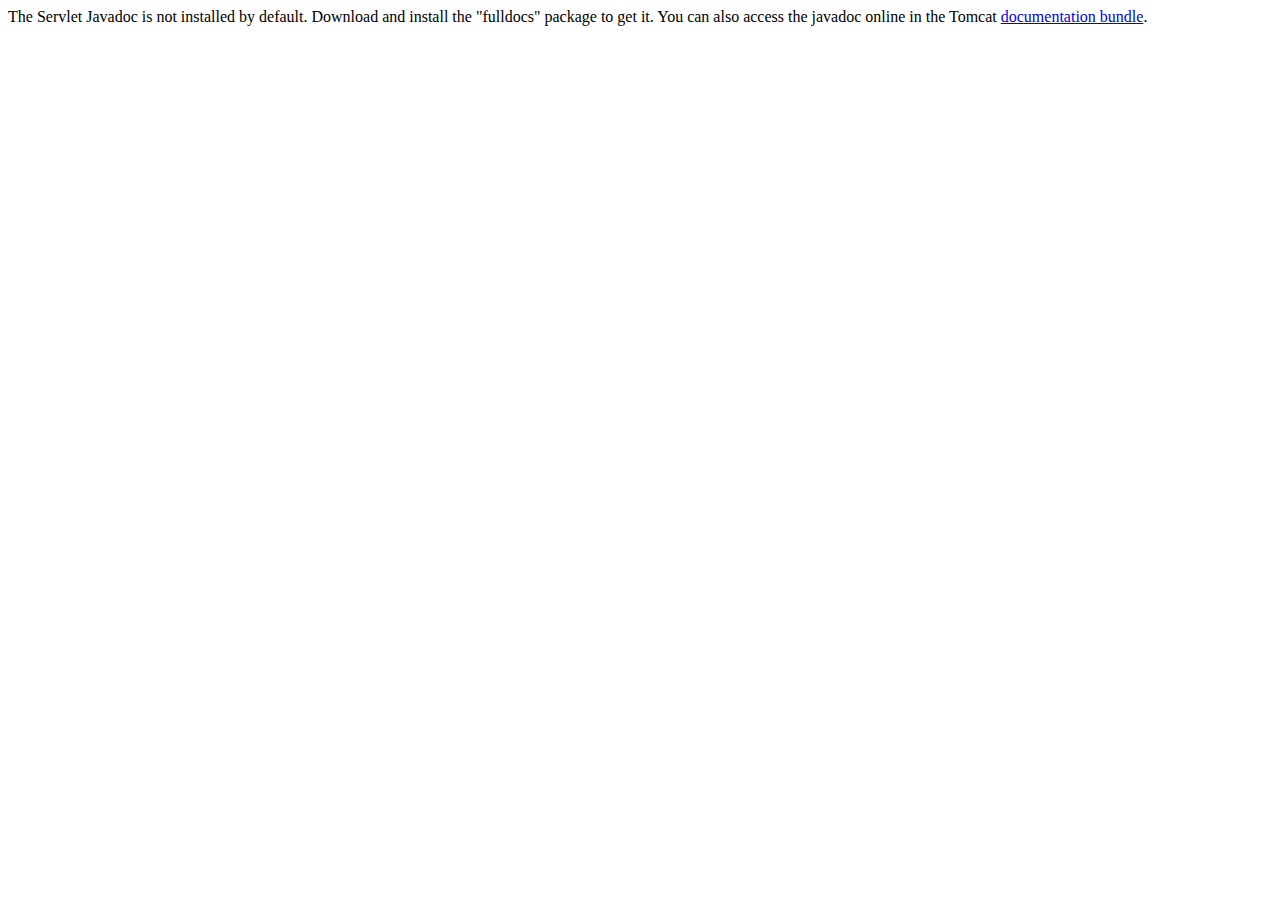
<file: apache-tomcat-10.0.5/apache-tomcat-10.0.5/webapps/docs/servletapi/index.html>
<!--
  Licensed to the Apache Software Foundation (ASF) under one or more
  contributor license agreements.  See the NOTICE file distributed with
  this work for additional information regarding copyright ownership.
  The ASF licenses this file to You under the Apache License, Version 2.0
  (the "License"); you may not use this file except in compliance with
  the License.  You may obtain a copy of the License at

      http://www.apache.org/licenses/LICENSE-2.0

  Unless required by applicable law or agreed to in writing, software
  distributed under the License is distributed on an "AS IS" BASIS,
  WITHOUT WARRANTIES OR CONDITIONS OF ANY KIND, either express or implied.
  See the License for the specific language governing permissions and
  limitations under the License.
-->
<!DOCTYPE html>
<html>
    <head>
    <meta charset="UTF-8" />
    <title>API docs</title>
</head>

<body>

The Servlet Javadoc is not installed by default. Download and install
the "fulldocs" package to get it.

You can also access the javadoc online in the Tomcat
<a href="https://tomcat.apache.org/tomcat-10.0-doc/">
documentation bundle</a>.

</body>
</html>
</file>
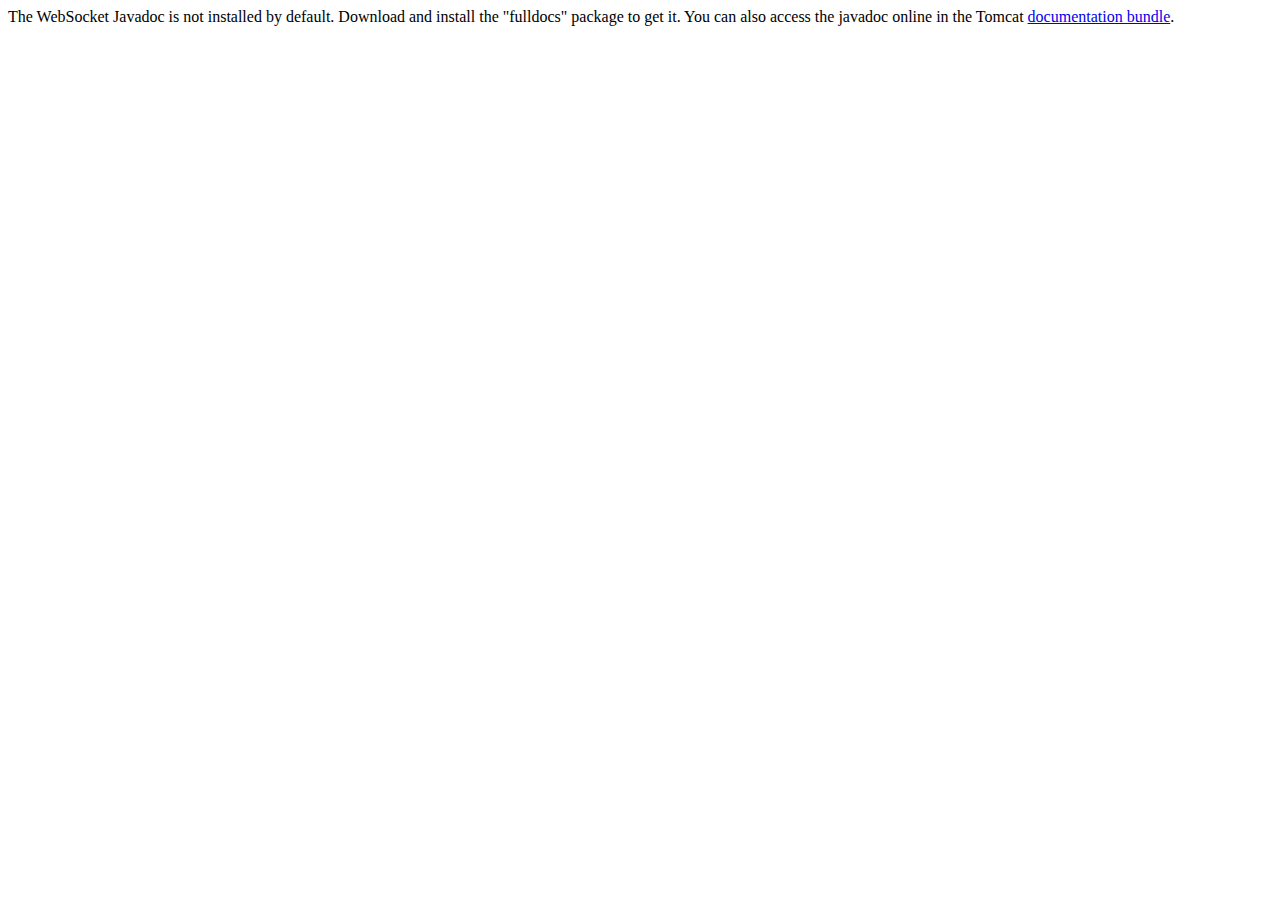
<file: apache-tomcat-10.0.5/apache-tomcat-10.0.5/webapps/docs/websocketapi/index.html>
<!--
  Licensed to the Apache Software Foundation (ASF) under one or more
  contributor license agreements.  See the NOTICE file distributed with
  this work for additional information regarding copyright ownership.
  The ASF licenses this file to You under the Apache License, Version 2.0
  (the "License"); you may not use this file except in compliance with
  the License.  You may obtain a copy of the License at

      http://www.apache.org/licenses/LICENSE-2.0

  Unless required by applicable law or agreed to in writing, software
  distributed under the License is distributed on an "AS IS" BASIS,
  WITHOUT WARRANTIES OR CONDITIONS OF ANY KIND, either express or implied.
  See the License for the specific language governing permissions and
  limitations under the License.
-->
<!DOCTYPE html>
<html>
    <head>
    <meta charset="UTF-8" />
    <title>API docs</title>
</head>

<body>

The WebSocket Javadoc is not installed by default. Download and install
the "fulldocs" package to get it.

You can also access the javadoc online in the Tomcat
<a href="https://tomcat.apache.org/tomcat-10.0-doc/">
documentation bundle</a>.

</body>
</html>
</file>
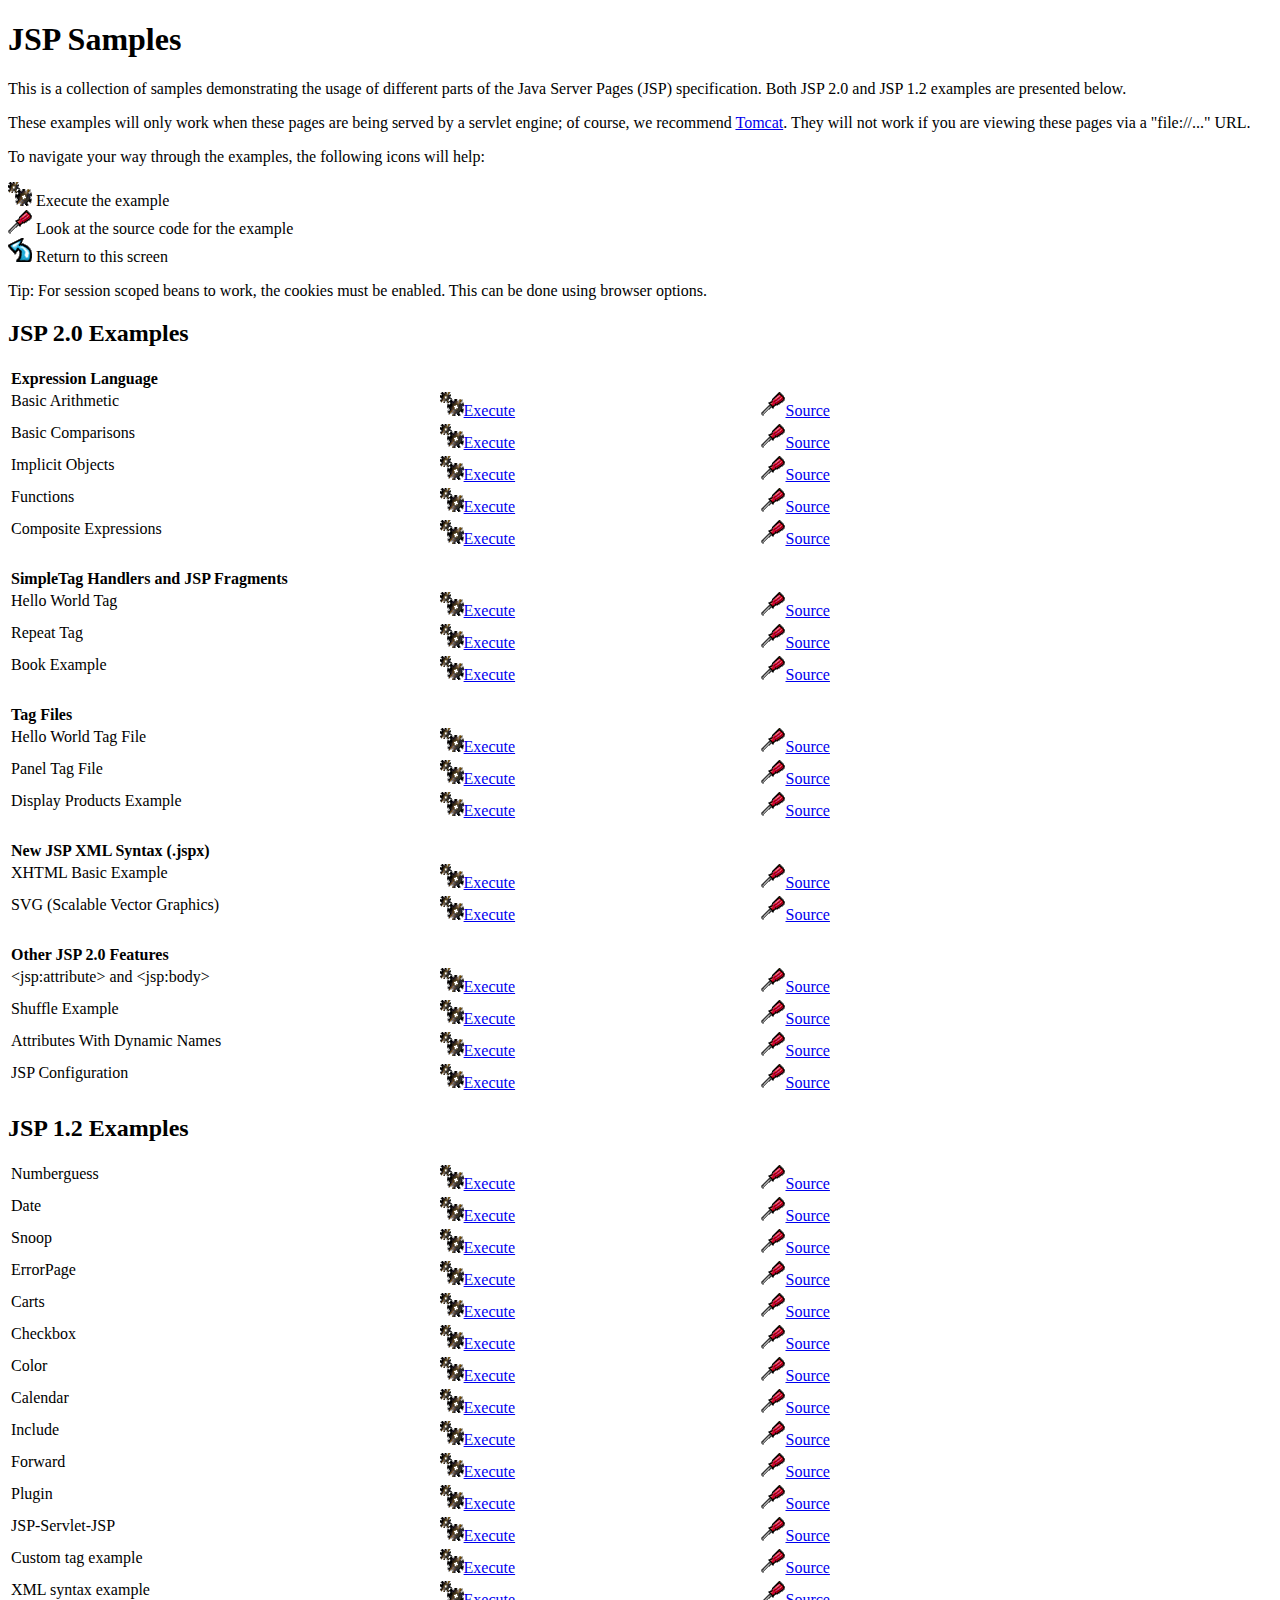
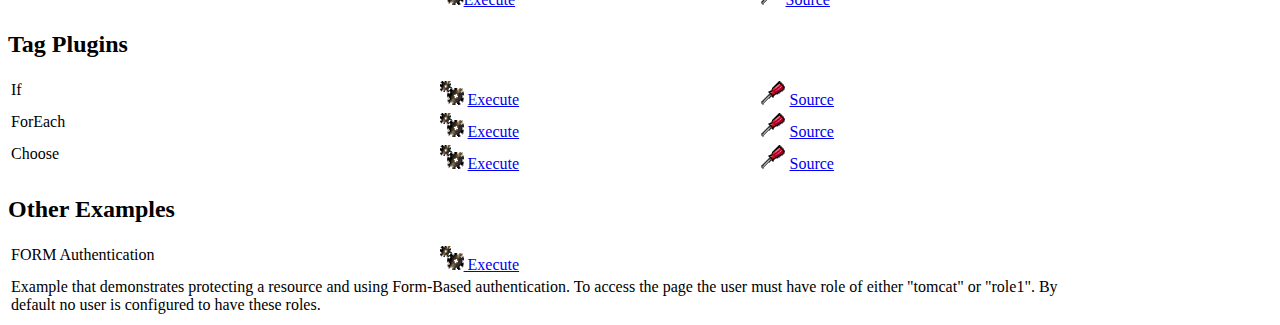
<file: apache-tomcat-10.0.5/apache-tomcat-10.0.5/webapps/examples/jsp/index.html>
<!--
 Licensed to the Apache Software Foundation (ASF) under one or more
  contributor license agreements.  See the NOTICE file distributed with
  this work for additional information regarding copyright ownership.
  The ASF licenses this file to You under the Apache License, Version 2.0
  (the "License"); you may not use this file except in compliance with
  the License.  You may obtain a copy of the License at

      http://www.apache.org/licenses/LICENSE-2.0

  Unless required by applicable law or agreed to in writing, software
  distributed under the License is distributed on an "AS IS" BASIS,
  WITHOUT WARRANTIES OR CONDITIONS OF ANY KIND, either express or implied.
  See the License for the specific language governing permissions and
  limitations under the License.
-->
<!DOCTYPE html><html lang="en">
<head>
   <meta charset="UTF-8"/>
   <meta name="Author" content="Anil K. Vijendran" />
   <title>JSP Examples</title>
   <style type="text/css">
   img { border: 0; }
   th { text-align: left; }
   tr { vertical-align: top; }
   </style>
</head>
<body>
<h1>JSP
Samples</h1>
<p>This is a collection of samples demonstrating the usage of different
parts of the Java Server Pages (JSP) specification.  Both JSP 2.0 and
JSP 1.2 examples are presented below.
<p>These examples will only work when these pages are being served by a
servlet engine; of course, we recommend
<a href="https://tomcat.apache.org/">Tomcat</a>.
They will not work if you are viewing these pages via a
"file://..." URL.
<p>To navigate your way through the examples, the following icons will
help:</p>
<ul style="list-style-type: none; padding-left: 0;">
<li><img src="images/execute.gif" alt=""> Execute the example</li>
<li><img src="images/code.gif" alt=""> Look at the source code for the example</li>
<li><img src="images/return.gif" alt=""> Return to this screen</li>
</ul>

<p>Tip: For session scoped beans to work, the cookies must be enabled.
This can be done using browser options.</p>
<h2>JSP 2.0 Examples</h2>

<table style="width: 85%;">
<tr>
<th colspan="3">Expression Language</th>
</tr>

<tr>
<td>Basic Arithmetic</td>
<td style="width: 30%;"><a href="jsp2/el/basic-arithmetic.jsp"><img src="images/execute.gif" alt=""></a><a href="jsp2/el/basic-arithmetic.jsp">Execute</a></td>

<td style="width: 30%;"><a href="jsp2/el/basic-arithmetic.html"><img src="images/code.gif" alt=""></a><a href="jsp2/el/basic-arithmetic.html">Source</a></td>
</tr>

<tr>
<td>Basic Comparisons</td>
<td style="width: 30%;"><a href="jsp2/el/basic-comparisons.jsp"><img src="images/execute.gif" alt=""></a><a href="jsp2/el/basic-comparisons.jsp">Execute</a></td>

<td style="width: 30%;"><a href="jsp2/el/basic-comparisons.html"><img src="images/code.gif" alt=""></a><a href="jsp2/el/basic-comparisons.html">Source</a></td>
</tr>

<tr>
<td>Implicit Objects</td>
<td style="width: 30%;"><a href="jsp2/el/implicit-objects.jsp?foo=bar"><img src="images/execute.gif" alt=""></a><a href="jsp2/el/implicit-objects.jsp?foo=bar">Execute</a></td>

<td style="width: 30%;"><a href="jsp2/el/implicit-objects.html"><img src="images/code.gif" alt=""></a><a href="jsp2/el/implicit-objects.html">Source</a></td>
</tr>
<tr>

<td>Functions</td>
<td style="width: 30%;"><a href="jsp2/el/functions.jsp?foo=JSP+2.0"><img src="images/execute.gif" alt=""></a><a href="jsp2/el/functions.jsp?foo=JSP+2.0">Execute</a></td>

<td style="width: 30%;"><a href="jsp2/el/functions.html"><img src="images/code.gif" alt=""></a><a href="jsp2/el/functions.html">Source</a></td>
</tr>

<tr>
<td>Composite Expressions</td>
<td style="width: 30%;"><a href="jsp2/el/composite.jsp"><img src="images/execute.gif" alt=""></a><a href="jsp2/el/composite.jsp">Execute</a></td>

<td style="width: 30%;"><a href="jsp2/el/composite.html"><img src="images/code.gif" alt=""></a><a href="jsp2/el/composite.html">Source</a></td>
</tr>


<tr>
<th colspan="3"><br />SimpleTag Handlers and JSP Fragments</th>
</tr>

<tr>
<td>Hello World Tag</td>
<td style="width: 30%;"><a href="jsp2/simpletag/hello.jsp"><img src="images/execute.gif" alt=""></a><a href="jsp2/simpletag/hello.jsp">Execute</a></td>

<td style="width: 30%;"><a href="jsp2/simpletag/hello.html"><img src="images/code.gif" alt=""></a><a href="jsp2/simpletag/hello.html">Source</a></td>
</tr>

<tr>
<td>Repeat Tag</td>
<td style="width: 30%;"><a href="jsp2/simpletag/repeat.jsp"><img src="images/execute.gif" alt=""></a><a href="jsp2/simpletag/repeat.jsp">Execute</a></td>

<td style="width: 30%;"><a href="jsp2/simpletag/repeat.html"><img src="images/code.gif" alt=""></a><a href="jsp2/simpletag/repeat.html">Source</a></td>
</tr>

<tr>
<td>Book Example</td>
<td style="width: 30%;"><a href="jsp2/simpletag/book.jsp"><img src="images/execute.gif" alt=""></a><a href="jsp2/simpletag/book.jsp">Execute</a></td>

<td style="width: 30%;"><a href="jsp2/simpletag/book.html"><img src="images/code.gif" alt=""></a><a href="jsp2/simpletag/book.html">Source</a></td>
</tr>

<tr>
<th colspan="3"><br />Tag Files</th>
</tr>

<tr>
<td>Hello World Tag File</td>
<td style="width: 30%;"><a href="jsp2/tagfiles/hello.jsp"><img src="images/execute.gif" alt=""></a><a href="jsp2/tagfiles/hello.jsp">Execute</a></td>

<td style="width: 30%;"><a href="jsp2/tagfiles/hello.html"><img src="images/code.gif" alt=""></a><a href="jsp2/tagfiles/hello.html">Source</a></td>
</tr>

<tr>
<td>Panel Tag File</td>
<td style="width: 30%;"><a href="jsp2/tagfiles/panel.jsp"><img src="images/execute.gif" alt=""></a><a href="jsp2/tagfiles/panel.jsp">Execute</a></td>

<td style="width: 30%;"><a href="jsp2/tagfiles/panel.html"><img src="images/code.gif" alt=""></a><a href="jsp2/tagfiles/panel.html">Source</a></td>
</tr>

<tr>
<td>Display Products Example</td>
<td style="width: 30%;"><a href="jsp2/tagfiles/products.jsp"><img src="images/execute.gif" alt=""></a><a href="jsp2/tagfiles/products.jsp">Execute</a></td>

<td style="width: 30%;"><a href="jsp2/tagfiles/products.html"><img src="images/code.gif" alt=""></a><a href="jsp2/tagfiles/products.html">Source</a></td>
</tr>

<tr>
<th colspan="3"><br />New JSP XML Syntax (.jspx)</th>
</tr>

<tr>
<td>XHTML Basic Example</td>
<td style="width: 30%;"><a href="jsp2/jspx/basic.jspx"><img src="images/execute.gif" alt=""></a><a href="jsp2/jspx/basic.jspx">Execute</a></td>

<td style="width: 30%;"><a href="jsp2/jspx/basic.html"><img src="images/code.gif" alt=""></a><a href="jsp2/jspx/basic.html">Source</a></td>
</tr>

<tr>
<td>SVG (Scalable Vector Graphics)</td>
<td style="width: 30%;"><a href="jsp2/jspx/svgexample.html"><img src="images/execute.gif" alt=""></a><a href="jsp2/jspx/svgexample.html">Execute</a></td>

<td style="width: 30%;"><a href="jsp2/jspx/textRotate.html"><img src="images/code.gif" alt=""></a><a href="jsp2/jspx/textRotate.html">Source</a></td>
</tr>

<tr>
<th colspan="3"><br />Other JSP 2.0 Features</th>
</tr>

<tr>
<td>&lt;jsp:attribute&gt; and &lt;jsp:body&gt;</td>
<td style="width: 30%;"><a href="jsp2/jspattribute/jspattribute.jsp"><img src="images/execute.gif" alt=""></a><a href="jsp2/jspattribute/jspattribute.jsp">Execute</a></td>

<td style="width: 30%;"><a href="jsp2/jspattribute/jspattribute.html"><img src="images/code.gif" alt=""></a><a href="jsp2/jspattribute/jspattribute.html">Source</a></td>
</tr>

<tr>
<td>Shuffle Example</td>
<td style="width: 30%;"><a href="jsp2/jspattribute/shuffle.jsp"><img src="images/execute.gif" alt=""></a><a href="jsp2/jspattribute/shuffle.jsp">Execute</a></td>

<td style="width: 30%;"><a href="jsp2/jspattribute/shuffle.html"><img src="images/code.gif" alt=""></a><a href="jsp2/jspattribute/shuffle.html">Source</a></td>
</tr>

<tr>
<td>Attributes With Dynamic Names</td>
<td style="width: 30%;"><a href="jsp2/misc/dynamicattrs.jsp"><img src="images/execute.gif" alt=""></a><a href="jsp2/misc/dynamicattrs.jsp">Execute</a></td>

<td style="width: 30%;"><a href="jsp2/misc/dynamicattrs.html"><img src="images/code.gif" alt=""></a><a href="jsp2/misc/dynamicattrs.html">Source</a></td>
</tr>

<tr>
<td>JSP Configuration</td>
<td style="width: 30%;"><a href="jsp2/misc/config.jsp"><img src="images/execute.gif" alt=""></a><a href="jsp2/misc/config.jsp">Execute</a></td>

<td style="width: 30%;"><a href="jsp2/misc/config.html"><img src="images/code.gif" alt=""></a><a href="jsp2/misc/config.html">Source</a></td>
</tr>

</table>

<h2>JSP 1.2 Examples</h2>
<table style="width: 85%;">
<tr>
<td>Numberguess</td>

<td style="width: 30%;"><a href="num/numguess.jsp"><img src="images/execute.gif" alt=""></a><a href="num/numguess.jsp">Execute</a></td>

<td style="width: 30%;"><a href="num/numguess.html"><img src="images/code.gif" alt=""></a><a href="num/numguess.html">Source</a></td>
</tr>

<tr>
<td>Date</td>

<td style="width: 30%;"><a href="dates/date.jsp"><img src="images/execute.gif" alt=""></a><a href="dates/date.jsp">Execute</a></td>

<td style="width: 30%;"><a href="dates/date.html"><img src="images/code.gif" alt=""></a><a href="dates/date.html">Source</a></td>
</tr>

<tr>
<td>Snoop</td>

<td style="width: 30%;"><a href="snp/snoop.jsp"><img src="images/execute.gif" alt=""></a><a href="snp/snoop.jsp">Execute</a></td>

<td style="width: 30%;"><a href="snp/snoop.html"><img src="images/code.gif" alt=""></a><a href="snp/snoop.html">Source</a></td>
</tr>

<tr>
<td>ErrorPage</td>

<td style="width: 30%;"><a href="error/error.html"><img src="images/execute.gif" alt=""></a><a href="error/error.html">Execute</a></td>

<td style="width: 30%;"><a href="error/er.html"><img src="images/code.gif" alt=""></a><a href="error/er.html">Source</a></td>
</tr>

<tr>
<td>Carts</td>

<td style="width: 30%;"><a href="sessions/carts.html"><img src="images/execute.gif" alt=""></a><a href="sessions/carts.html">Execute</a></td>

<td style="width: 30%;"><a href="sessions/crt.html"><img src="images/code.gif" alt=""></a><a href="sessions/crt.html">Source</a></td>
</tr>

<tr>
<td>Checkbox</td>

<td style="width: 30%;"><a href="checkbox/check.html"><img src="images/execute.gif" alt=""></a><a href="checkbox/check.html">Execute</a></td>

<td style="width: 30%;"><a href="checkbox/cresult.html"><img src="images/code.gif" alt=""></a><a href="checkbox/cresult.html">Source</a></td>
</tr>

<tr>
<td>Color</td>

<td style="width: 30%;"><a href="colors/colors.html"><img src="images/execute.gif" alt=""></a><a href="colors/colors.html">Execute</a></td>

<td style="width: 30%;"><a href="colors/clr.html"><img src="images/code.gif" alt=""></a><a href="colors/clr.html">Source</a></td>
</tr>

<tr>
<td>Calendar</td>

<td style="width: 30%;"><a href="cal/login.html"><img src="images/execute.gif" alt=""></a><a href="cal/login.html">Execute</a></td>

<td style="width: 30%;"><a href="cal/calendar.html"><img src="images/code.gif" alt=""></a><a href="cal/calendar.html">Source</a></td>
</tr>

<tr>
<td>Include</td>

<td style="width: 30%;"><a href="include/include.jsp"><img src="images/execute.gif" alt=""></a><a href="include/include.jsp">Execute</a></td>

<td style="width: 30%;"><a href="include/inc.html"><img src="images/code.gif" alt=""></a><a href="include/inc.html">Source</a></td>
</tr>

<tr>
<td>Forward</td>

<td style="width: 30%;"><a href="forward/forward.jsp"><img src="images/execute.gif" alt=""></a><a href="forward/forward.jsp">Execute</a></td>

<td style="width: 30%;"><a href="forward/fwd.html"><img src="images/code.gif" alt=""></a><a href="forward/fwd.html">Source</a></td>
</tr>

<tr>
<td>Plugin</td>

<td style="width: 30%;"><a href="plugin/plugin.jsp"><img src="images/execute.gif" alt=""></a><a href="plugin/plugin.jsp">Execute</a></td>

<td style="width: 30%;"><a href="plugin/plugin.html"><img src="images/code.gif" alt=""></a><a href="plugin/plugin.html">Source</a></td>
</tr>

<tr>
<td>JSP-Servlet-JSP</td>

<td style="width: 30%;"><a href="jsptoserv/jsptoservlet.jsp"><img src="images/execute.gif" alt=""></a><a href="jsptoserv/jsptoservlet.jsp">Execute</a></td>

<td style="width: 30%;"><a href="jsptoserv/jts.html"><img src="images/code.gif" alt=""></a><a href="jsptoserv/jts.html">Source</a></td>
</tr>

<tr>
<td>Custom tag example</td>

<td style="width: 30%;"><a href="simpletag/foo.jsp"><img src="images/execute.gif" alt=""></a><a href="simpletag/foo.jsp">Execute</a></td>

<td style="width: 30%;"><a href="simpletag/foo.html"><img src="images/code.gif" alt=""></a><a href="simpletag/foo.html">Source</a></td>
</tr>

<tr>
<td>XML syntax example</td>
<td style="width: 30%;"><a href="xml/xml.jsp"><img src="images/execute.gif" alt=""></a><a href="xml/xml.jsp">Execute</a></td>

<td style="width: 30%;"><a href="xml/xml.html"><img src="images/code.gif" alt=""></a><a href="xml/xml.html">Source</a></td>
</tr>

</table>

<h2>Tag Plugins</h2>
<table style="width: 85%;">

<tr>
  <td>If</td>
  <td style="width: 30%;">
    <a href="tagplugin/if.jsp"><img src="images/execute.gif" alt=""></a>
    <a href="tagplugin/if.jsp">Execute</a>
  </td>
  <td style="width: 30%;">
    <a href="tagplugin/if.html"><img src="images/code.gif" alt=""></a>
    <a href="tagplugin/if.html">Source</a>
  </td>
</tr>

<tr>
  <td>ForEach</td>
  <td style="width: 30%;">
    <a href="tagplugin/foreach.jsp"><img src="images/execute.gif" alt=""></a>
    <a href="tagplugin/foreach.jsp">Execute</a>
  </td>
  <td style="width: 30%;">
    <a href="tagplugin/foreach.html"><img src="images/code.gif" alt=""></a>
    <a href="tagplugin/foreach.html">Source</a>
  </td>
</tr>

<tr>
  <td>Choose</td>
  <td style="width: 30%;">
    <a href="tagplugin/choose.jsp"><img src="images/execute.gif" alt=""></a>
    <a href="tagplugin/choose.jsp">Execute</a>
  </td>
  <td style="width: 30%;">
    <a href="tagplugin/choose.html"><img src="images/code.gif" alt=""></a>
    <a href="tagplugin/choose.html">Source</a>
  </td>
</tr>

</table>

<h2>Other Examples</h2>
<table style="width: 85%;">

<tr>
  <td>FORM Authentication</td>
  <td style="width: 30%;">
    <a href="security/protected/index.jsp"><img src="images/execute.gif" alt=""> Execute</a>
  </td>
  <td style="width: 30%;"></td>
</tr>
<tr>
  <td colspan="3">Example that demonstrates protecting a resource and
    using Form-Based authentication. To access the page the user must
    have role of either "tomcat" or "role1". By default no user
    is configured to have these roles.</td>
</tr>

</table>
</body>
</html>
</file>
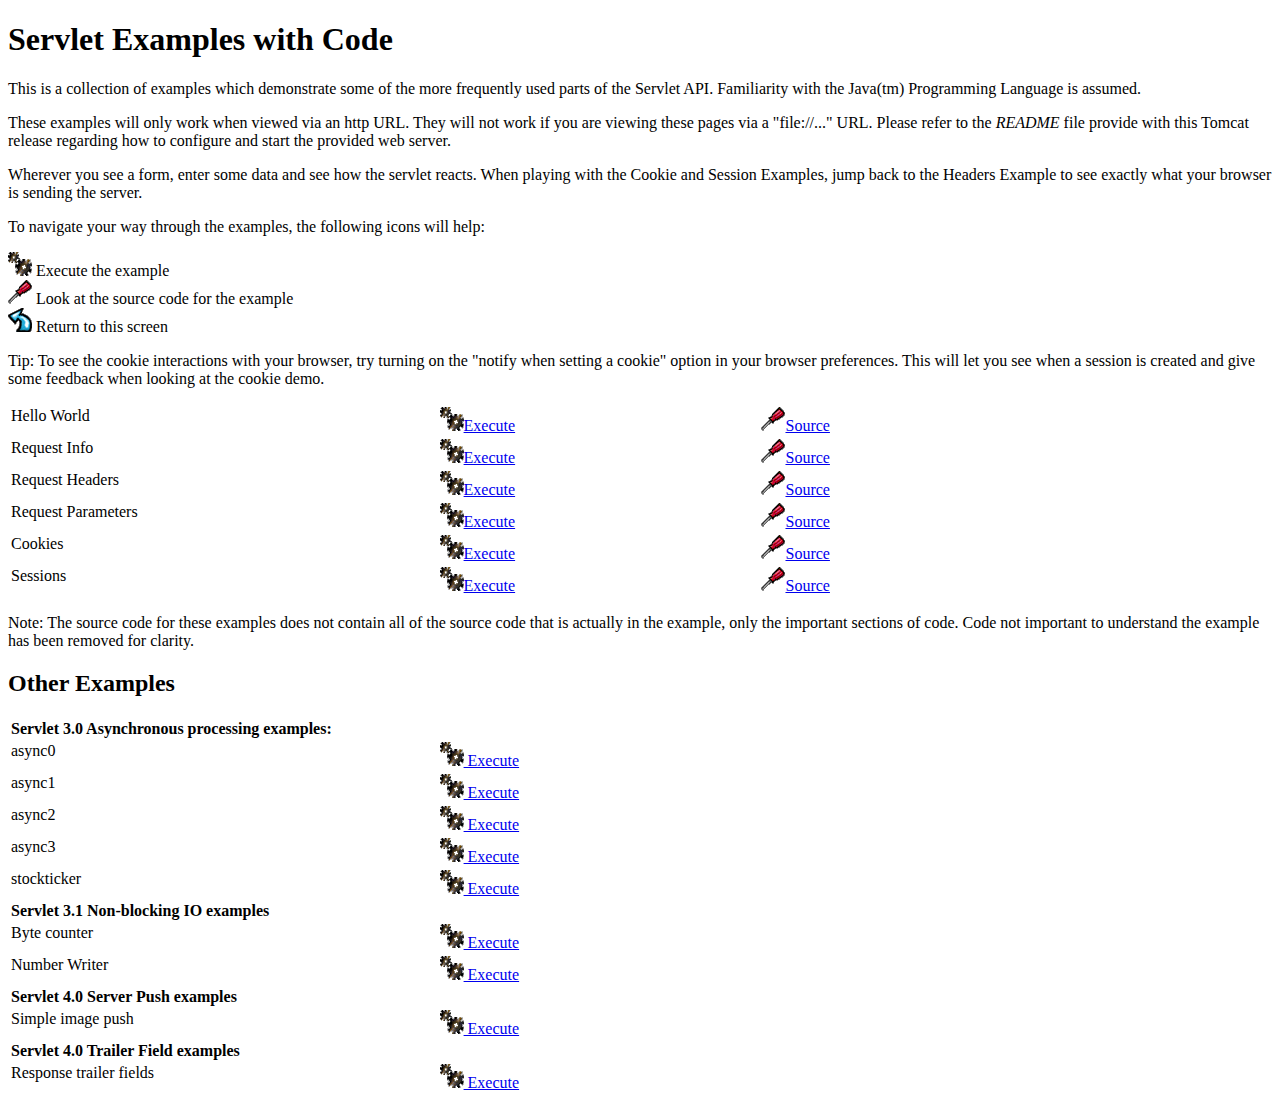
<file: apache-tomcat-10.0.5/apache-tomcat-10.0.5/webapps/examples/servlets/index.html>
<!--
 Licensed to the Apache Software Foundation (ASF) under one or more
  contributor license agreements.  See the NOTICE file distributed with
  this work for additional information regarding copyright ownership.
  The ASF licenses this file to You under the Apache License, Version 2.0
  (the "License"); you may not use this file except in compliance with
  the License.  You may obtain a copy of the License at

      http://www.apache.org/licenses/LICENSE-2.0

  Unless required by applicable law or agreed to in writing, software
  distributed under the License is distributed on an "AS IS" BASIS,
  WITHOUT WARRANTIES OR CONDITIONS OF ANY KIND, either express or implied.
  See the License for the specific language governing permissions and
  limitations under the License.
-->
<!DOCTYPE html><html lang="en">
<head>
   <meta charset="UTF-8" />
   <meta name="Author" content="Anil K. Vijendran" />
   <title>Servlet Examples</title>
   <style type="text/css">
   img { border: 0; }
   th { text-align: left; }
   tr { vertical-align: top; }
   </style>
</head>
<body>
<h1>Servlet
Examples with Code</h1>
<p>This is a collection of examples which demonstrate some of the more
frequently used parts of the Servlet API. Familiarity with the Java(tm)
Programming Language is assumed.
<p>These examples will only work when viewed via an http URL. They will
not work if you are viewing these pages via a "file://..." URL. Please
refer to the <i>README</i> file provide with this Tomcat release regarding
how to configure and start the provided web server.
<p>Wherever you see a form, enter some data and see how the servlet reacts.
When playing with the Cookie and Session Examples, jump back to the Headers
Example to see exactly what your browser is sending the server.
<p>To navigate your way through the examples, the following icons will
help:</p>
<ul style="list-style-type: none; padding-left: 0;">
<li><img src="images/execute.gif" alt=""> Execute the example</li>
<li><img src="images/code.gif" alt=""> Look at the source code for the example</li>
<li><img src="images/return.gif" alt=""> Return to this screen</li>
</ul>

<p>Tip: To see the cookie interactions with your browser, try turning on
the "notify when setting a cookie" option in your browser preferences.
This will let you see when a session is created and give some feedback
when looking at the cookie demo.</p>
<table style="width: 85%;" >
<tr>
<td>Hello World</td>

<td style="width: 30%;"><a href="servlet/HelloWorldExample"><img SRC="images/execute.gif" alt=""></a><a href="servlet/HelloWorldExample">Execute</a></td>

<td style="width: 30%;"><a href="helloworld.html"><img SRC="images/code.gif" alt=""></a><a href="helloworld.html">Source</a></td>
</tr>

<tr>
<td>Request Info</td>

<td style="width: 30%;"><a href="servlet/RequestInfoExample"><img SRC="images/execute.gif" alt=""></a><a href="servlet/RequestInfoExample">Execute</a></td>

<td style="width: 30%;"><a href="reqinfo.html"><img SRC="images/code.gif" alt=""></a><a href="reqinfo.html">Source</a></td>
</tr>

<tr>
<td>Request Headers</td>

<td style="width: 30%;"><a href="servlet/RequestHeaderExample"><img SRC="images/execute.gif" alt=""></a><a href="servlet/RequestHeaderExample">Execute</a></td>

<td style="width: 30%;"><a href="reqheaders.html"><img SRC="images/code.gif" alt=""></a><a href="reqheaders.html">Source</a></td>
</tr>

<tr>
<td>Request Parameters</td>

<td style="width: 30%;"><a href="servlet/RequestParamExample"><img SRC="images/execute.gif" alt=""></a><a href="servlet/RequestParamExample">Execute</a></td>

<td style="width: 30%;"><a href="reqparams.html"><img SRC="images/code.gif" alt=""></a><a href="reqparams.html">Source</a></td>
</tr>

<tr>
<td>Cookies</td>

<td style="width: 30%;"><a href="servlet/CookieExample"><img SRC="images/execute.gif" alt=""></a><a href="servlet/CookieExample">Execute</a></td>

<td style="width: 30%;"><a href="cookies.html"><img SRC="images/code.gif" alt=""></a><a href="cookies.html">Source</a></td>
</tr>

<tr>
<td>Sessions</td>

<td style="width: 30%;"><a href="servlet/SessionExample"><img SRC="images/execute.gif" alt=""></a><a href="servlet/SessionExample">Execute</a></td>

<td style="width: 30%;"><a href="sessions.html"><img SRC="images/code.gif" alt=""></a><a href="sessions.html">Source</a></td>
</tr>
</table>

<p>Note: The source code for these examples does not contain all of the
source code that is actually in the example, only the important sections
of code. Code not important to understand the example has been removed
for clarity.</p>

<h2>Other Examples</h2>
<table style="width: 85%;" >

<tr>
  <th colspan="3">Servlet 3.0 Asynchronous processing examples:</th>
</tr>
<tr>
  <td>async0</td>
  <td style="width: 30%;">
    <a href="../async/async0"><img SRC="images/execute.gif" alt=""> Execute</a>
  </td>
  <td style="width: 30%;"></td>
</tr>
<tr>
  <td>async1</td>
  <td style="width: 30%;">
    <a href="../async/async1"><img SRC="images/execute.gif" alt=""> Execute</a>
  </td>
  <td style="width: 30%;"></td>
</tr>
<tr>
  <td>async2</td>
  <td style="width: 30%;">
    <a href="../async/async2"><img SRC="images/execute.gif" alt=""> Execute</a>
  </td>
  <td style="width: 30%;"></td>
</tr>
<tr>
  <td>async3</td>
  <td style="width: 30%;">
    <a href="../async/async3"><img SRC="images/execute.gif" alt=""> Execute</a>
  </td>
  <td style="width: 30%;"></td>
</tr>
<tr>
  <td>stockticker</td>
  <td style="width: 30%;">
    <a href="../async/stockticker"><img SRC="images/execute.gif" alt=""> Execute</a>
  </td>
  <td style="width: 30%;"></td>
</tr>

<tr>
  <th colspan="3">Servlet 3.1 Non-blocking IO examples</th>
</tr>
<tr>
  <td>Byte counter</td>
  <td style="width: 30%;">
    <a href="nonblocking/bytecounter.html"><img src="images/execute.gif" alt=""> Execute</a>
  </td>
  <td style="width: 30%;"></td>
</tr>
<tr>
  <td>Number Writer</td>
  <td style="width: 30%;">
    <a href="nonblocking/numberwriter"><img src="images/execute.gif" alt=""> Execute</a>
  </td>
  <td style="width: 30%;"></td>
</tr>

<tr>
  <th colspan="3">Servlet 4.0 Server Push examples</th>
</tr>
<tr>
  <td>Simple image push</td>
  <td style="width: 30%;">
    <a href="serverpush/simpleimage"><img src="images/execute.gif" alt=""> Execute</a>
  </td>
  <td style="width: 30%;"></td>
</tr>

<tr>
  <th colspan="3">Servlet 4.0 Trailer Field examples</th>
</tr>
<tr>
  <td>Response trailer fields</td>
  <td style="width: 30%;">
    <a href="trailers/response"><img src="images/execute.gif" alt=""> Execute</a>
  </td>
  <td style="width: 30%;"></td>
</tr>

</table>

</body>
</html>
</file>
<file: apache-tomcat-10.0.5/apache-tomcat-10.0.5/webapps/docs/images/docs-stylesheet.css>
@charset "utf-8";
/*
  Licensed to the Apache Software Foundation (ASF) under one or more
  contributor license agreements.  See the NOTICE file distributed with
  this work for additional information regarding copyright ownership.
  The ASF licenses this file to You under the Apache License, Version 2.0
  (the "License"); you may not use this file except in compliance with
  the License.  You may obtain a copy of the License at

      http://www.apache.org/licenses/LICENSE-2.0

  Unless required by applicable law or agreed to in writing, software
  distributed under the License is distributed on an "AS IS" BASIS,
  WITHOUT WARRANTIES OR CONDITIONS OF ANY KIND, either express or implied.
  See the License for the specific language governing permissions and
  limitations under the License.
*/

/* Fonts */
@import url("fonts/fonts.css");

/* General style */

h1, h2, h3, h4, h5, h6, th {
  font-weight: 600;
}

body {
  margin: 0;
}

body, input {
  font-family: 'Open Sans', sans-serif;
  font-size: 10.5pt;
}

code, pre {
  font-family: Consolas, monospace;
}

img {
  border: 0;
}

table {
  border-collapse: collapse;
  text-align: left;
}
table *:not(table) {
  /* Prevent border-collapsing for table child elements like <div> */
  border-collapse: separate;
}

th {
  text-align: left;
}

main {
  /* Remove this once all IEs support <main> element */
  display: block;
}


/* Layout */

#wrapper {
  min-width: 400px;
}

#header {
  border-bottom: 1px solid #bbb;
}

@media not print {
    #header {
        box-shadow: 0 0 7px #aaa;
    }
}

#header > div {
  padding-left: 15px;
  padding-right: 15px;

  /* Work-around for old browsers: */
  background-color: #F8F3E4;
  background: linear-gradient(to bottom, #ffffff -10%, #F8F3E4 100%);
  position: relative;
}

#header .logo {
  float: left;
  padding-top: 10px;
  min-width: 190px;
}

#header .logo  img{
  /* To avoid that the Font Descender being added to the parent div's height */
  vertical-align: middle;
}

#header .asfLogo {
  float: right;
  position: relative;
  top: 8px;
}

#header h1 {
  margin-top: 0.6em;
  margin-bottom: 0;
}

#header .versionInfo {
  font-size: 13pt;
  margin-bottom: 1em;
}

#middle {
  display: table;
  table-layout: fixed;
  margin: 0;
  width: 100%;
}
#middle > div { display: table-row; }
#middle > div > div { display: table-cell; vertical-align: top; }



#mainLeft {
  width: 190px;
}

#mainLeft > div {
  margin-top: -1px; /* to overwrite border of element above */
  padding-left: 16px;
  padding-right: 14px;
  padding-top: 6px;
  padding-bottom: 15px;
  background-color: #F8F3E4;
  border-right: 1px solid #bbb;
  border-bottom: 1px solid #bbb;
  font-size: 10pt;
  border-bottom-right-radius: 20px;
  box-shadow: 0 0 5px #aaa;
}

#mainLeft h2 {
  margin-bottom: 0.2em;
  font-size: 1.2em;
}

#mainLeft ul {
  padding: 0;
  margin: 0;
  list-style-type: none;
}

#mainLeft ul a {
  text-indent: -0.6em;
  padding-left: 1.4em;
  display: block;
  text-decoration: none;
  color: #444;
}
#mainLeft ul a:hover {
  color: #000;
  background-color: #D1c9b9;
}

#mainRight {
  padding-left: 14px;
  padding-right: 20px;

}

#footer {
  margin-top: 30px;
  padding-top: 20px;
  padding-bottom: 20px;
  padding-left: 20px;
  padding-right: 20px;
  border-top: 1px solid #ccc;
  color: #444;
  text-align: center;
  /* font-style: italic; */
  font-size: 9pt;
}


/* Content */

#content div.text {
  padding-left: 1em;
  padding-left: 1em;
}

#content h3, #content h4, #content h5, #content h6 {
  padding-left: 5px;
  padding-right: 5px;
  background-color: #eaeaea;
}

@media not print {
    #content h3, #content h4, #content h5, #content h6 {
        border: 1px solid #ccc;
        border-radius: 4px;
    }
}

#content h4, #content h5, #content h6 {
  background-color: #f6f6f6;
}

code {
  background-color: rgb(224,255,255);
}

div.codeBox pre code, code.attributeName, code.propertyName, code.noHighlight, .noHighlight code {
  background-color: transparent;
}
div.codeBox {
  overflow: auto;
  margin: 1em 0;
}
div.codeBox pre {
  margin: 0;
  padding: 4px;
  border: 1px solid #999;
  border-radius: 5px;
  background-color: #eff8ff;
  display: table; /* To prevent <pre>s from taking the complete available width. */
  /*
  When it is officially supported, use the following CSS instead of display: table
  to prevent big <pre>s from exceeding the browser window:
  max-width: available;
  width: min-content;
  */
}

div.codeBox pre.wrap {
  white-space: pre-wrap;
}


table.defaultTable tr, table.detail-table tr {
    border: 1px solid #CCC;
}

table.defaultTable tr:nth-child(even), table.detail-table tr:nth-child(even) {
    background-color: #FAFBFF;
}

table.defaultTable tr:nth-child(odd), table.detail-table tr:nth-child(odd) {
    background-color: #EEEFFF;
}

table.defaultTable th, table.detail-table th {
  background-color: #88b;
  color: #fff;
}

table.defaultTable th, table.defaultTable td, table.detail-table th, table.detail-table td {
  padding: 5px 8px;
}


p.notice {
  border: 1px solid rgb(255, 0, 0);
  background-color: rgb(238, 238, 238);
  color: rgb(0, 51, 102);
  padding: 0.5em;
  margin: 1em 2em 1em 1em;
}


/* Changelog-Styles */

ul.changelog {
  padding-left: 1em;
  list-style-type: none;
}

ul.changelog  li{
  padding-top: 5px;
  padding-bottom: 5px;
}

ul.changelog img {
  vertical-align: middle
}


/* Printer-only Styles */
@media print {
    .noPrint { display: none; }
    #middle > div > div#mainLeft { display: none; }
    a { color: inherit; text-decoration: none; }
}

/* Fix for Comments section which contains a <h4> */
#comments_thread h1, #comments_thread h2, #comments_thread h3, #comments_thread h4, #comments_thread h5, #comments_thread h6 {
    border: none;
    background-color: transparent;
}
</file>
